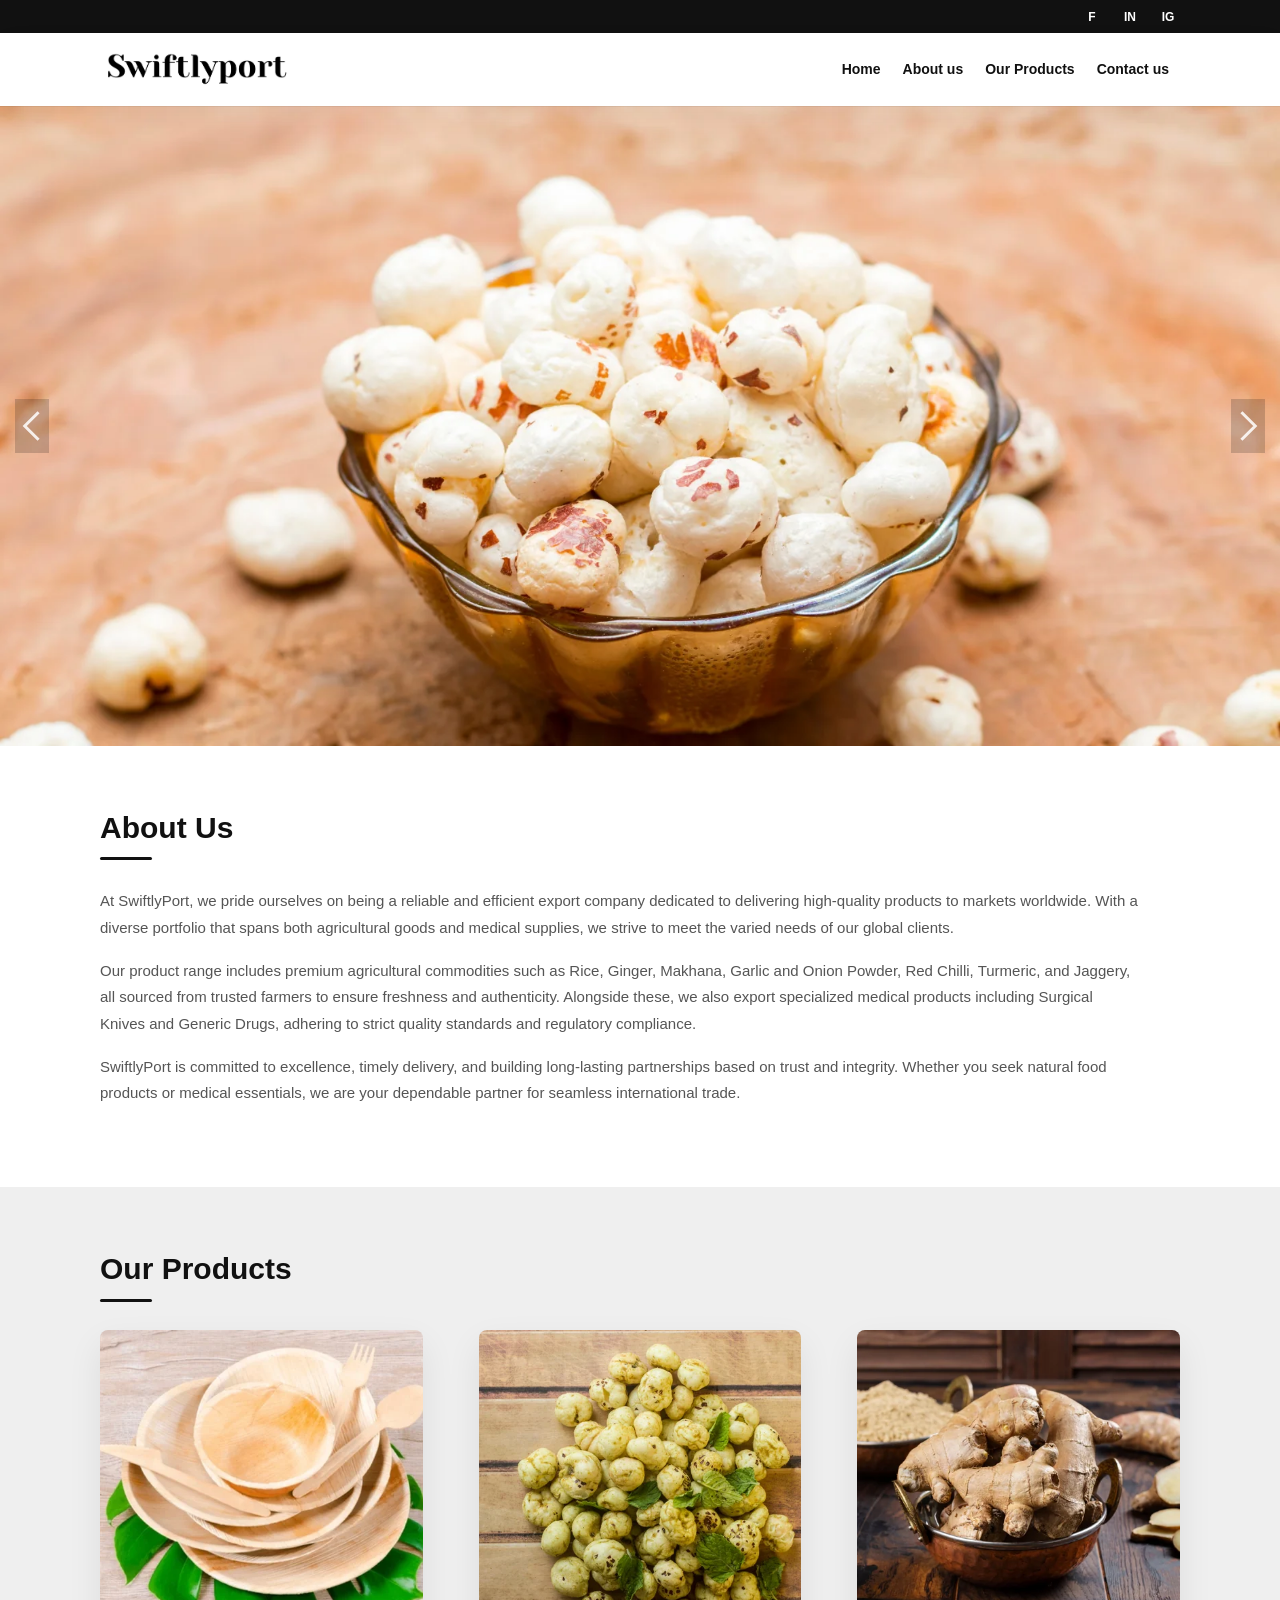
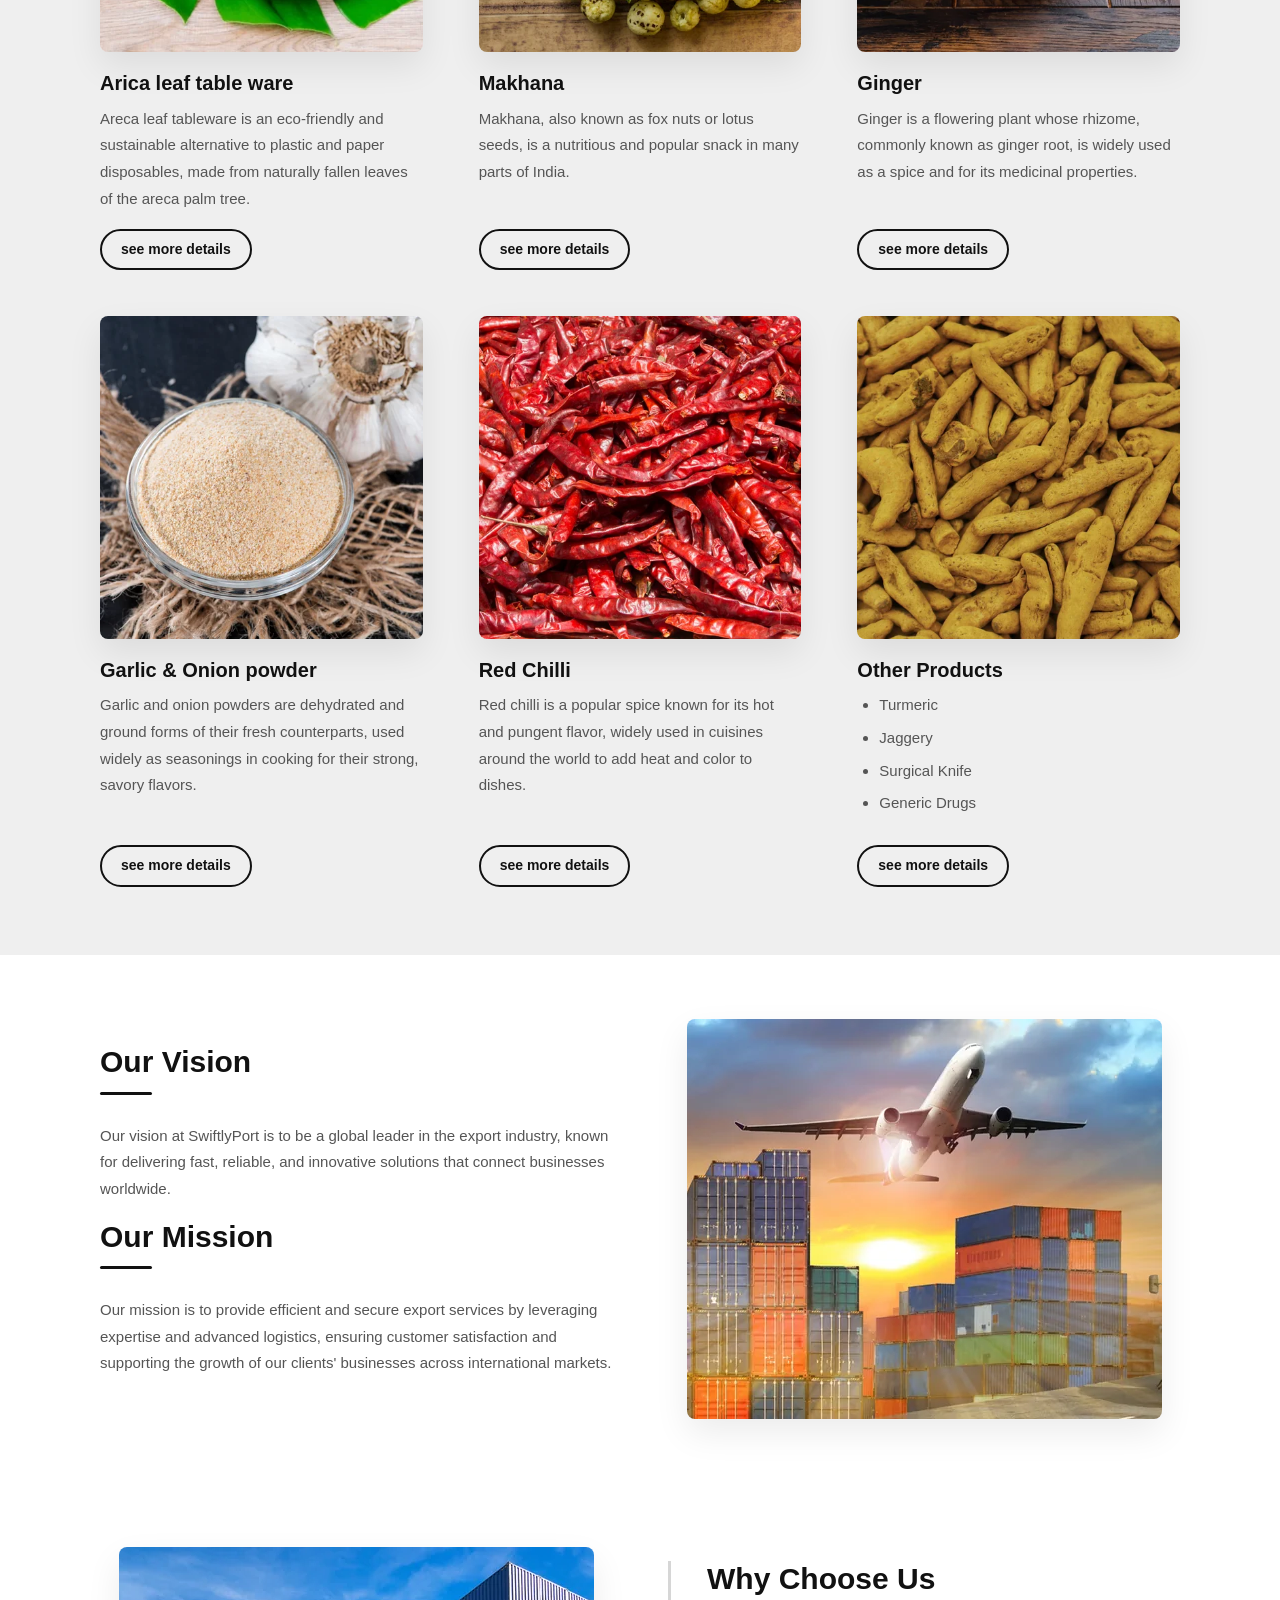
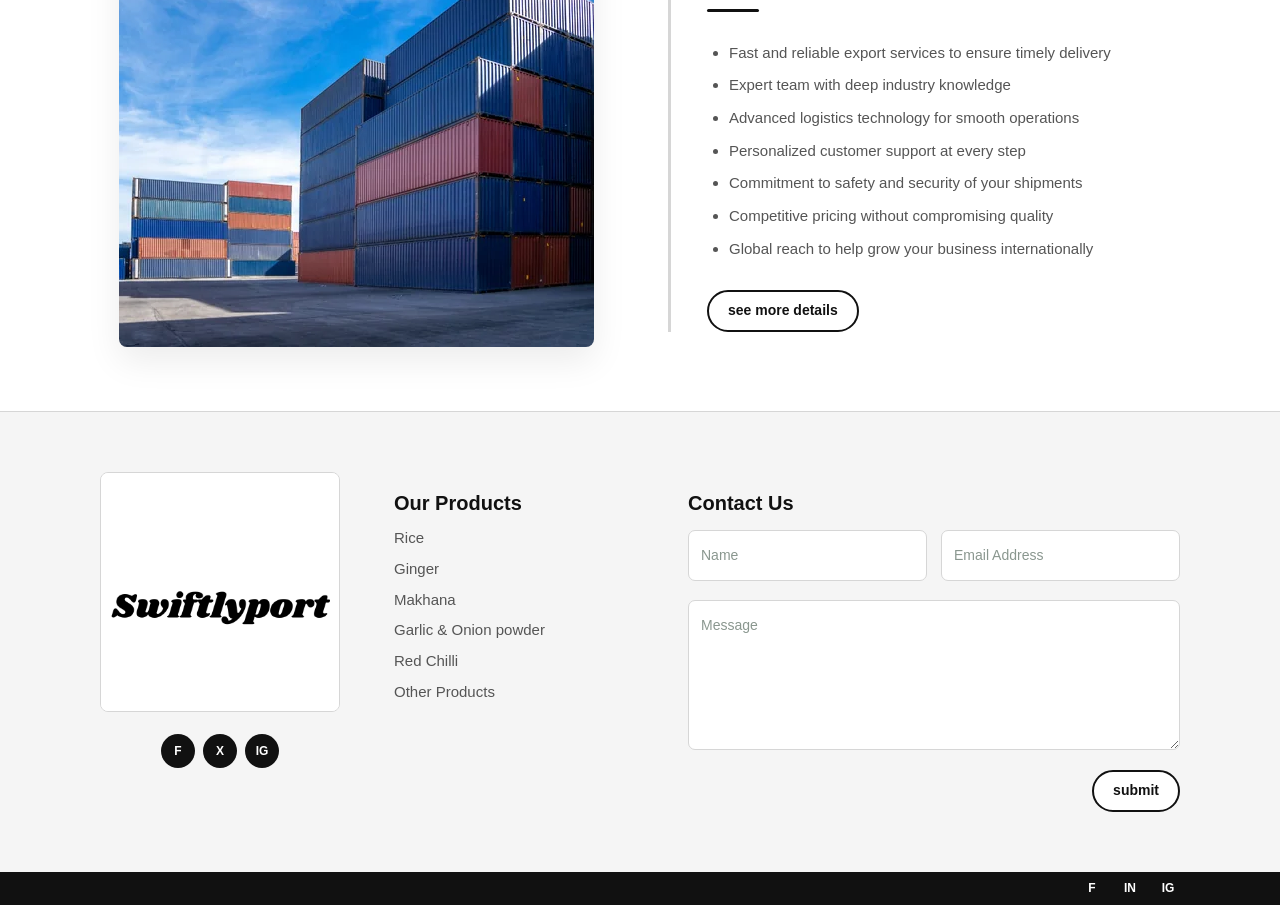
<file: index.html>
<!doctype html>
<html lang="en">
<head>
  <meta charset="utf-8">
  <meta name="viewport" content="width=device-width, initial-scale=1">
  <meta http-equiv="Content-Security-Policy" content="default-src 'self'; base-uri 'self'; form-action 'self'; object-src 'none'; img-src 'self'; script-src 'self'; style-src 'self'">
  <meta name="robots" content="max-image-preview:large">
  <meta name="description" content="Swiftlyport exports agricultural goods and medical supplies to international markets.">
  <title>Swiftlyport</title>
  <link rel="icon" href="assets/cropped-Swiftlyport-1-32x32.png">
  <link rel="stylesheet" href="style.css">
</head>
<body>
  <div class="topbar">
    <div class="wrap social-row">
      <a href="#" aria-label="Facebook">f</a>
      <a href="#" aria-label="LinkedIn">in</a>
      <a href="#" aria-label="Instagram">ig</a>
    </div>
  </div>

  <header class="site-header">
    <div class="wrap nav-wrap">
      <a class="brand" href="./" aria-label="Swiftlyport home">
        <img src="assets/Turmeric-3.png" alt="Swiftlyport" width="475" height="106">
      </a>
      <button class="menu-button" type="button" aria-expanded="false" aria-controls="site-menu">
        <span></span><span></span><span></span>
      </button>
      <nav id="site-menu" class="site-menu">
        <a href="./" aria-current="page">Home</a>
        <a href="about-us/">About us</a>
        <div class="menu-group">
          <button type="button">Our Products</button>
          <div class="submenu">
            <a href="makhana/">Makhana</a>
            <a href="rice/">Arica leaf table ware</a>
            <a href="ginger/">Ginger</a>
            <a href="garlic-onion-powder/">Garlic &amp; Onion powder</a>
            <a href="red-chilli/">Red Chilli</a>
            <a href="other-products/">Other Products</a>
          </div>
        </div>
        <a href="contact-us/">Contact us</a>
      </nav>
    </div>
  </header>

  <main>
    <section class="hero" aria-label="Featured products">
      <div class="slider" data-slider>
        <div class="slides">
          <img class="slide active" src="assets/Fashion-Sale-Boho-Website-Banner-Homepage-Slider-6.webp" alt="" width="1600" height="800" srcset="assets/Fashion-Sale-Boho-Website-Banner-Homepage-Slider-6-640.webp 640w, assets/Fashion-Sale-Boho-Website-Banner-Homepage-Slider-6-960.webp 960w, assets/Fashion-Sale-Boho-Website-Banner-Homepage-Slider-6.webp 1600w" sizes="100vw" fetchpriority="high">
          <img class="slide" data-src="assets/Fashion-Sale-Boho-Website-Banner-Homepage-Slider-5.webp" alt="" width="1600" height="800" data-srcset="assets/Fashion-Sale-Boho-Website-Banner-Homepage-Slider-5-640.webp 640w, assets/Fashion-Sale-Boho-Website-Banner-Homepage-Slider-5-960.webp 960w, assets/Fashion-Sale-Boho-Website-Banner-Homepage-Slider-5.webp 1600w" sizes="100vw" decoding="async">
          <img class="slide" data-src="assets/2-1.webp" alt="" width="1600" height="800" data-srcset="assets/2-1-640.webp 640w, assets/2-1-960.webp 960w, assets/2-1.webp 1600w" sizes="100vw" decoding="async">
          <img class="slide" data-src="assets/3-1.webp" alt="" width="1600" height="800" data-srcset="assets/3-1-640.webp 640w, assets/3-1-960.webp 960w, assets/3-1.webp 1600w" sizes="100vw" decoding="async">
          <img class="slide" data-src="assets/5-1.webp" alt="" width="1600" height="800" data-srcset="assets/5-1-640.webp 640w, assets/5-1-960.webp 960w, assets/5-1.webp 1600w" sizes="100vw" decoding="async">
          <img class="slide" data-src="assets/6-1.webp" alt="" width="1600" height="800" data-srcset="assets/6-1-640.webp 640w, assets/6-1-960.webp 960w, assets/6-1.webp 1600w" sizes="100vw" decoding="async">
          <img class="slide" data-src="assets/7-1.webp" alt="" width="1600" height="800" data-srcset="assets/7-1-640.webp 640w, assets/7-1-960.webp 960w, assets/7-1.webp 1600w" sizes="100vw" decoding="async">
          <img class="slide" data-src="assets/8-1.webp" alt="" width="1600" height="800" data-srcset="assets/8-1-640.webp 640w, assets/8-1-960.webp 960w, assets/8-1.webp 1600w" sizes="100vw" decoding="async">
          <img class="slide" data-src="assets/9-1.webp" alt="" width="1600" height="800" data-srcset="assets/9-1-640.webp 640w, assets/9-1-960.webp 960w, assets/9-1.webp 1600w" sizes="100vw" decoding="async">
        </div>
        <button class="slider-arrow prev" type="button" aria-label="Previous slide"></button>
        <button class="slider-arrow next" type="button" aria-label="Next slide"></button>
      </div>
    </section>

    <section id="about" class="section">
      <div class="wrap">
        <h2>About Us</h2>
        <div class="copy">
          <p>At SwiftlyPort, we pride ourselves on being a reliable and efficient export company dedicated to delivering high-quality products to markets worldwide. With a diverse portfolio that spans both agricultural goods and medical supplies, we strive to meet the varied needs of our global clients.</p>
          <p>Our product range includes premium agricultural commodities such as Rice, Ginger, Makhana, Garlic and Onion Powder, Red Chilli, Turmeric, and Jaggery, all sourced from trusted farmers to ensure freshness and authenticity. Alongside these, we also export specialized medical products including Surgical Knives and Generic Drugs, adhering to strict quality standards and regulatory compliance.</p>
          <p>SwiftlyPort is committed to excellence, timely delivery, and building long-lasting partnerships based on trust and integrity. Whether you seek natural food products or medical essentials, we are your dependable partner for seamless international trade.</p>
        </div>
      </div>
    </section>

    <section id="products" class="section products-band">
      <div class="wrap">
        <h2>Our Products</h2>
        <div class="product-grid">
          <article class="product">
            <img src="assets/3.webp" alt="" width="475" height="475" loading="lazy" decoding="async">
            <h3>Arica leaf table ware</h3>
            <p>Areca leaf tableware is an eco-friendly and sustainable alternative to plastic and paper disposables, made from naturally fallen leaves of the areca palm tree.</p>
            <a class="button" href="rice/">see more details</a>
          </article>
          <article class="product">
            <img src="assets/9.webp" alt="" width="475" height="475" loading="lazy" decoding="async">
            <h3>Makhana</h3>
            <p>Makhana, also known as fox nuts or lotus seeds, is a nutritious and popular snack in many parts of India.</p>
            <a class="button" href="makhana/">see more details</a>
          </article>
          <article class="product">
            <img src="assets/6.webp" alt="" width="475" height="475" loading="lazy" decoding="async">
            <h3>Ginger</h3>
            <p>Ginger is a flowering plant whose rhizome, commonly known as ginger root, is widely used as a spice and for its medicinal properties.</p>
            <a class="button" href="ginger/">see more details</a>
          </article>
          <article class="product">
            <img src="assets/12.webp" alt="" width="475" height="475" loading="lazy" decoding="async">
            <h3>Garlic &amp; Onion powder</h3>
            <p>Garlic and onion powders are dehydrated and ground forms of their fresh counterparts, used widely as seasonings in cooking for their strong, savory flavors.</p>
            <a class="button" href="garlic-onion-powder/">see more details</a>
          </article>
          <article class="product">
            <img src="assets/14.webp" alt="" width="475" height="475" loading="lazy" decoding="async">
            <h3>Red Chilli</h3>
            <p>Red chilli is a popular spice known for its hot and pungent flavor, widely used in cuisines around the world to add heat and color to dishes.</p>
            <a class="button" href="red-chilli/">see more details</a>
          </article>
          <article class="product">
            <img src="assets/18.webp" alt="" width="475" height="475" loading="lazy" decoding="async">
            <h3>Other Products</h3>
            <ul>
              <li>Turmeric</li>
              <li>Jaggery</li>
              <li>Surgical Knife</li>
              <li>Generic Drugs</li>
            </ul>
            <a class="button" href="other-products/">see more details</a>
          </article>
        </div>
      </div>
    </section>

    <section class="section split">
      <div class="wrap two-col">
        <div>
          <h2>Our Vision</h2>
          <p>Our vision at SwiftlyPort is to be a global leader in the export industry, known for delivering fast, reliable, and innovative solutions that connect businesses worldwide.</p>
          <h2>Our Mission</h2>
          <p>Our mission is to provide efficient and secure export services by leveraging expertise and advanced logistics, ensuring customer satisfaction and supporting the growth of our clients' businesses across international markets.</p>
        </div>
        <img src="assets/Red-Chilli-13.webp" alt="" width="475" height="400" loading="lazy" decoding="async">
      </div>
    </section>

    <section class="section split">
      <div class="wrap two-col reverse">
        <img src="assets/Red-Chilli-14.webp" alt="" width="475" height="400" loading="lazy" decoding="async">
        <div class="why">
          <h2>Why Choose Us</h2>
          <ul>
            <li>Fast and reliable export services to ensure timely delivery</li>
            <li>Expert team with deep industry knowledge</li>
            <li>Advanced logistics technology for smooth operations</li>
            <li>Personalized customer support at every step</li>
            <li>Commitment to safety and security of your shipments</li>
            <li>Competitive pricing without compromising quality</li>
            <li>Global reach to help grow your business internationally</li>
          </ul>
          <a class="button" href="#about">see more details</a>
        </div>
      </div>
    </section>

    <section id="contact" class="footer-panel">
      <div class="wrap footer-grid">
        <div>
          <img class="footer-logo" src="assets/Swiftlyport-1.png" alt="Swiftlyport" width="698" height="700" loading="lazy" decoding="async">
          <div class="follow">
            <a href="#" aria-label="Follow on Facebook">f</a>
            <a href="#" aria-label="Follow on Twitter">x</a>
            <a href="#" aria-label="Follow on Instagram">ig</a>
          </div>
        </div>
        <div>
          <h3>Our Products</h3>
          <p class="footer-links">
            <a href="rice/">Rice</a>
            <a href="ginger/">Ginger</a>
            <a href="makhana/">Makhana</a>
            <a href="garlic-onion-powder/">Garlic &amp; Onion powder</a>
            <a href="red-chilli/">Red Chilli</a>
            <a href="other-products/">Other Products</a>
          </p>
        </div>
        <div>
          <h3>Contact Us</h3>
          <form class="contact-form" action="#">
            <label>Name<input type="text" placeholder="Name"></label>
            <label>Email Address<input type="email" placeholder="Email Address"></label>
            <label>Message<textarea placeholder="Message"></textarea></label>
            <button class="button" type="submit">Submit</button>
          </form>
        </div>
      </div>
    </section>
  </main>

  <footer class="bottom">
    <div class="wrap social-row">
      <a href="#" aria-label="Facebook">f</a>
      <a href="#" aria-label="LinkedIn">in</a>
      <a href="#" aria-label="Instagram">ig</a>
    </div>
  </footer>
  <script defer src="script.js"></script>
</body>
</html>
</file>
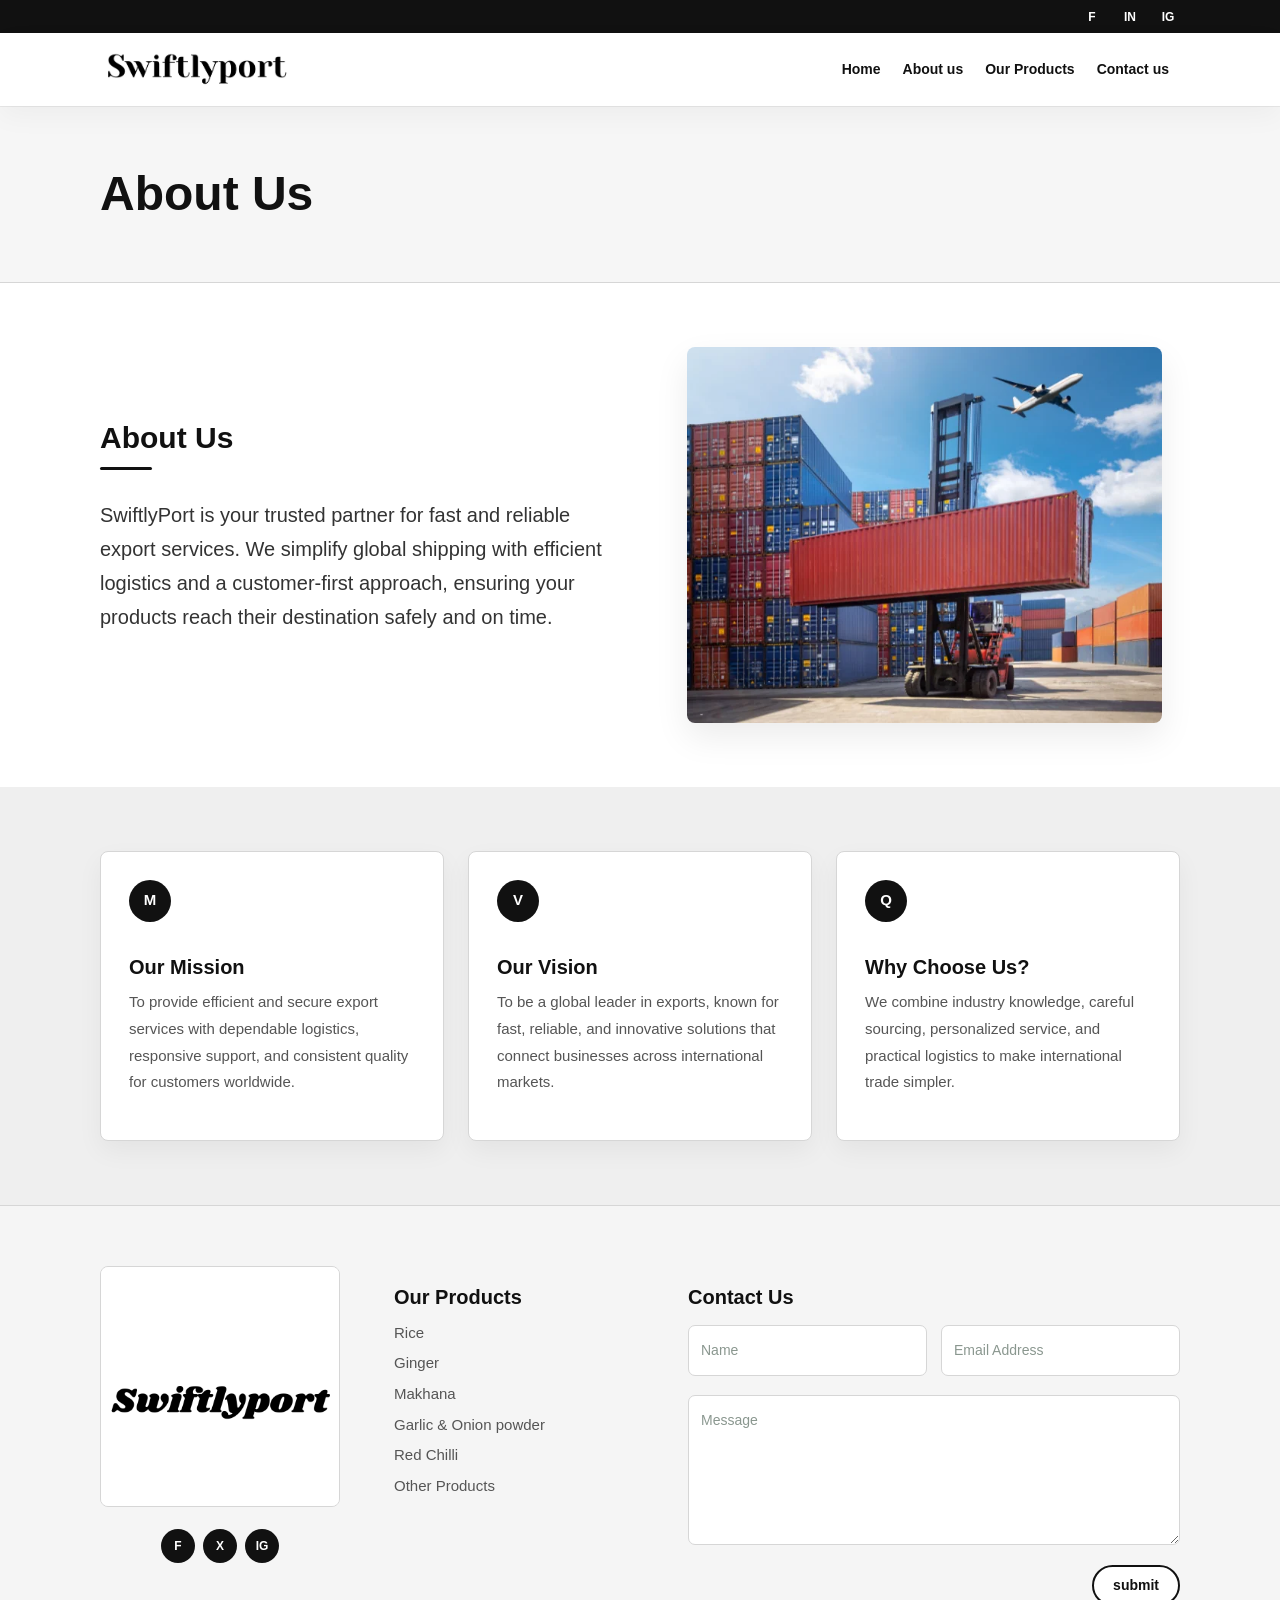
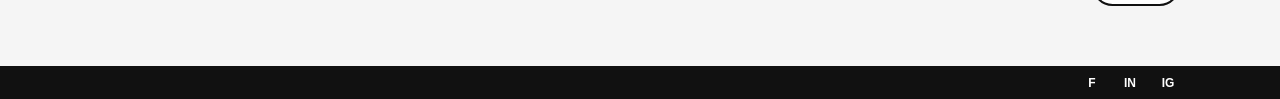
<file: about-us/index.html>
<!doctype html>
<html lang="en">
<head>
  <meta charset="utf-8">
  <meta name="viewport" content="width=device-width, initial-scale=1">
  <meta http-equiv="Content-Security-Policy" content="default-src 'self'; base-uri 'self'; form-action 'self'; object-src 'none'; img-src 'self'; script-src 'self'; style-src 'self'">
  <meta name="description" content="About Swiftlyport export services.">
  <title>About Us | Swiftlyport</title>
  <link rel="icon" href="../assets/cropped-Swiftlyport-1-32x32.png">
  <link rel="stylesheet" href="../style.css">
</head>
<body>
  <div class="topbar"><div class="wrap social-row"><a href="#">f</a><a href="#">in</a><a href="#">ig</a></div></div>
  <header class="site-header"><div class="wrap nav-wrap"><a class="brand" href="../"><img src="../assets/Turmeric-3.png" alt="Swiftlyport" width="475" height="106"></a><button class="menu-button" type="button" aria-expanded="false" aria-controls="site-menu"><span></span><span></span><span></span></button><nav id="site-menu" class="site-menu"><a href="../">Home</a><a href="../about-us/" aria-current="page">About us</a><div class="menu-group"><button type="button">Our Products</button><div class="submenu"><a href="../makhana/">Makhana</a><a href="../rice/">Arica leaf table ware</a><a href="../ginger/">Ginger</a><a href="../garlic-onion-powder/">Garlic &amp; Onion powder</a><a href="../red-chilli/">Red Chilli</a><a href="../other-products/">Other Products</a></div></div><a href="../contact-us/">Contact us</a></nav></div></header>
  <main>
    <section class="page-title"><div class="wrap"><h1>About Us</h1></div></section>
    <section class="section"><div class="wrap two-col"><div><h2>About Us</h2><p class="lead">SwiftlyPort is your trusted partner for fast and reliable export services. We simplify global shipping with efficient logistics and a customer-first approach, ensuring your products reach their destination safely and on time.</p></div><img src="../assets/Untitled-design.webp" alt="" width="624" height="494" loading="lazy" decoding="async"></div></section>
    <section class="section products-band"><div class="wrap icon-list"><article class="icon-card"><span class="icon">M</span><h3>Our Mission</h3><p>To provide efficient and secure export services with dependable logistics, responsive support, and consistent quality for customers worldwide.</p></article><article class="icon-card"><span class="icon">V</span><h3>Our Vision</h3><p>To be a global leader in exports, known for fast, reliable, and innovative solutions that connect businesses across international markets.</p></article><article class="icon-card"><span class="icon">Q</span><h3>Why Choose Us?</h3><p>We combine industry knowledge, careful sourcing, personalized service, and practical logistics to make international trade simpler.</p></article></div></section>
    <section id="contact" class="footer-panel"><div class="wrap footer-grid"><div><img class="footer-logo" src="../assets/Swiftlyport-1.png" alt="Swiftlyport" width="698" height="700" loading="lazy" decoding="async"><div class="follow"><a href="#">f</a><a href="#">x</a><a href="#">ig</a></div></div><div><h3>Our Products</h3><p class="footer-links"><a href="../rice/">Rice</a><a href="../ginger/">Ginger</a><a href="../makhana/">Makhana</a><a href="../garlic-onion-powder/">Garlic &amp; Onion powder</a><a href="../red-chilli/">Red Chilli</a><a href="../other-products/">Other Products</a></p></div><div><h3>Contact Us</h3><form class="contact-form" action="#"><label>Name<input type="text" placeholder="Name"></label><label>Email Address<input type="email" placeholder="Email Address"></label><label>Message<textarea placeholder="Message"></textarea></label><button class="button" type="submit">Submit</button></form></div></div></section>
  </main>
  <footer class="bottom"><div class="wrap social-row"><a href="#">f</a><a href="#">in</a><a href="#">ig</a></div></footer>
  <script defer src="../script.js"></script>
</body>
</html>
</file>
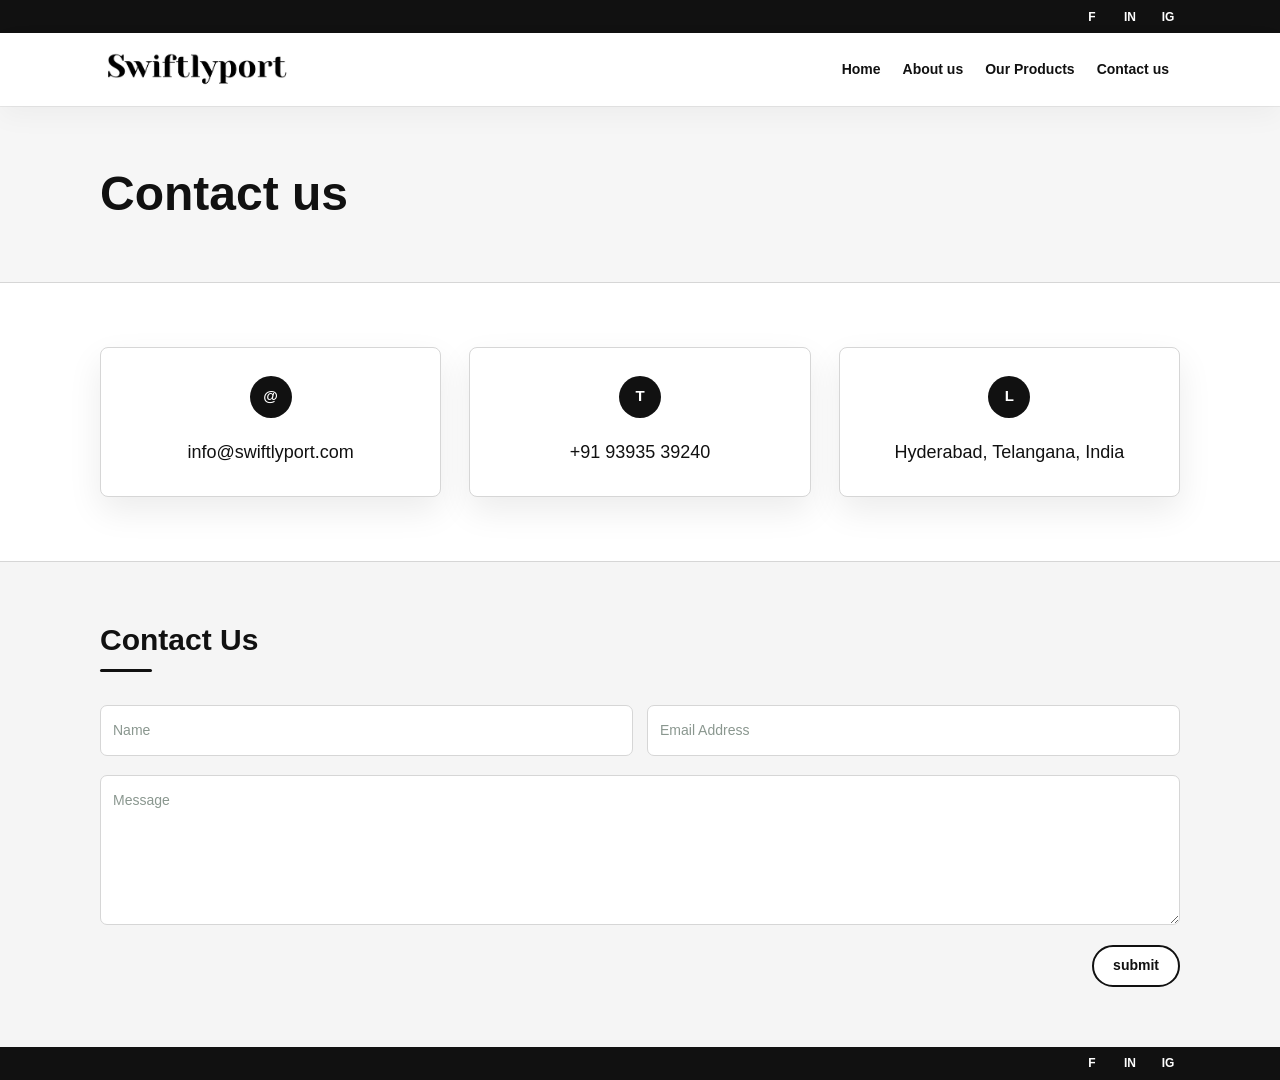
<file: contact-us/index.html>
<!doctype html>
<html lang="en">
<head>
  <meta charset="utf-8">
  <meta name="viewport" content="width=device-width, initial-scale=1">
  <meta http-equiv="Content-Security-Policy" content="default-src 'self'; base-uri 'self'; form-action 'self'; object-src 'none'; img-src 'self'; script-src 'self'; style-src 'self'">
  <meta name="description" content="Contact Swiftlyport.">
  <title>Contact us | Swiftlyport</title>
  <link rel="icon" href="../assets/cropped-Swiftlyport-1-32x32.png">
  <link rel="stylesheet" href="../style.css">
</head>
<body>
  <div class="topbar"><div class="wrap social-row"><a href="#">f</a><a href="#">in</a><a href="#">ig</a></div></div>
  <header class="site-header"><div class="wrap nav-wrap"><a class="brand" href="../"><img src="../assets/Turmeric-3.png" alt="Swiftlyport" width="475" height="106"></a><button class="menu-button" type="button" aria-expanded="false" aria-controls="site-menu"><span></span><span></span><span></span></button><nav id="site-menu" class="site-menu"><a href="../">Home</a><a href="../about-us/">About us</a><div class="menu-group"><button type="button">Our Products</button><div class="submenu"><a href="../makhana/">Makhana</a><a href="../rice/">Arica leaf table ware</a><a href="../ginger/">Ginger</a><a href="../garlic-onion-powder/">Garlic &amp; Onion powder</a><a href="../red-chilli/">Red Chilli</a><a href="../other-products/">Other Products</a></div></div><a href="../contact-us/" aria-current="page">Contact us</a></nav></div></header>
  <main>
    <section class="page-title"><div class="wrap"><h1>Contact us</h1></div></section>
    <section class="section"><div class="wrap contact-cards"><div class="contact-card"><span class="icon">@</span><strong>info@swiftlyport.com</strong></div><div class="contact-card"><span class="icon">T</span><strong>+91 93935 39240</strong></div><div class="contact-card"><span class="icon">L</span><strong>Hyderabad, Telangana, India</strong></div></div></section>
    <section class="footer-panel"><div class="wrap"><h2>Contact Us</h2><form class="contact-form" action="#"><label>Name<input type="text" placeholder="Name"></label><label>Email Address<input type="email" placeholder="Email Address"></label><label>Message<textarea placeholder="Message"></textarea></label><button class="button" type="submit">Submit</button></form></div></section>
  </main>
  <footer class="bottom"><div class="wrap social-row"><a href="#">f</a><a href="#">in</a><a href="#">ig</a></div></footer>
  <script defer src="../script.js"></script>
</body>
</html>
</file>
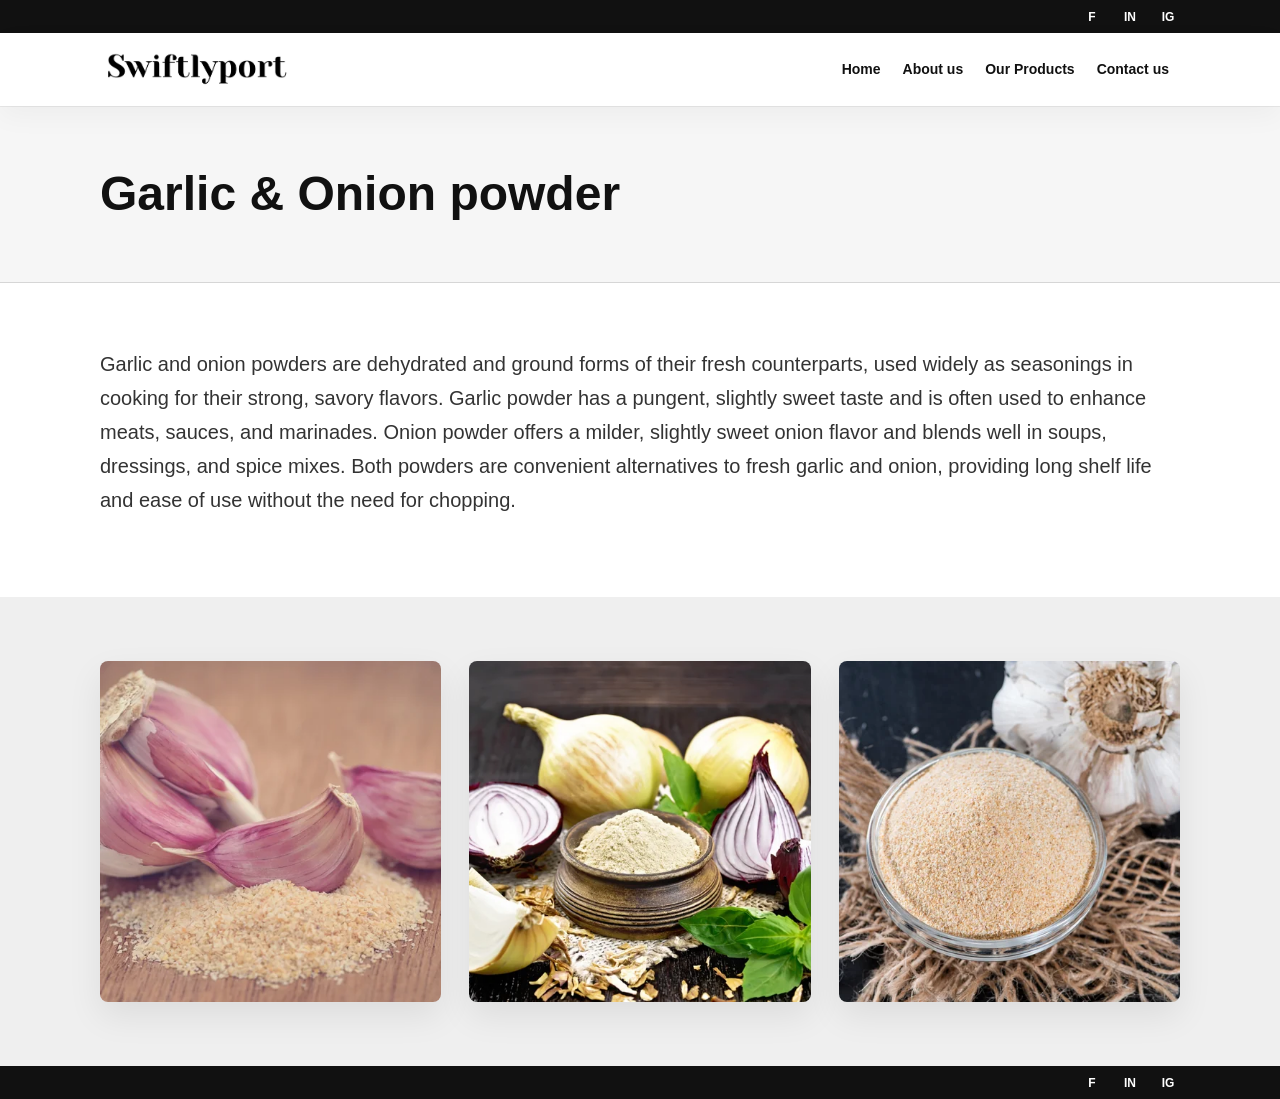
<file: garlic-onion-powder/index.html>
<!doctype html>
<html lang="en">
<head><meta charset="utf-8"><meta name="viewport" content="width=device-width, initial-scale=1"><meta http-equiv="Content-Security-Policy" content="default-src 'self'; base-uri 'self'; form-action 'self'; object-src 'none'; img-src 'self'; script-src 'self'; style-src 'self'"><title>Garlic &amp; Onion powder | Swiftlyport</title><link rel="icon" href="../assets/cropped-Swiftlyport-1-32x32.png"><link rel="stylesheet" href="../style.css"></head>
<body>
  <div class="topbar"><div class="wrap social-row"><a href="#">f</a><a href="#">in</a><a href="#">ig</a></div></div>
  <header class="site-header"><div class="wrap nav-wrap"><a class="brand" href="../"><img src="../assets/Turmeric-3.png" alt="Swiftlyport" width="475" height="106"></a><button class="menu-button" type="button" aria-expanded="false" aria-controls="site-menu"><span></span><span></span><span></span></button><nav id="site-menu" class="site-menu"><a href="../">Home</a><a href="../about-us/">About us</a><div class="menu-group"><button type="button">Our Products</button><div class="submenu"><a href="../makhana/">Makhana</a><a href="../rice/">Arica leaf table ware</a><a href="../ginger/">Ginger</a><a href="../garlic-onion-powder/" aria-current="page">Garlic &amp; Onion powder</a><a href="../red-chilli/">Red Chilli</a><a href="../other-products/">Other Products</a></div></div><a href="../contact-us/">Contact us</a></nav></div></header>
  <main><section class="page-title"><div class="wrap"><h1>Garlic &amp; Onion powder</h1></div></section><section class="section"><div class="wrap"><p class="lead">Garlic and onion powders are dehydrated and ground forms of their fresh counterparts, used widely as seasonings in cooking for their strong, savory flavors. Garlic powder has a pungent, slightly sweet taste and is often used to enhance meats, sauces, and marinades. Onion powder offers a milder, slightly sweet onion flavor and blends well in soups, dressings, and spice mixes. Both powders are convenient alternatives to fresh garlic and onion, providing long shelf life and ease of use without the need for chopping.</p></div></section><section class="section products-band"><div class="wrap gallery"><img src="../assets/garlic-onion-1.webp" alt="" width="475" height="475" loading="lazy" decoding="async"><img src="../assets/garlic-onion-2.webp" alt="" width="475" height="475" loading="lazy" decoding="async"><img src="../assets/12.webp" alt="" width="475" height="475" loading="lazy" decoding="async"></div></section></main>
  <footer class="bottom"><div class="wrap social-row"><a href="#">f</a><a href="#">in</a><a href="#">ig</a></div></footer><script defer src="../script.js"></script>
</body></html>
</file>
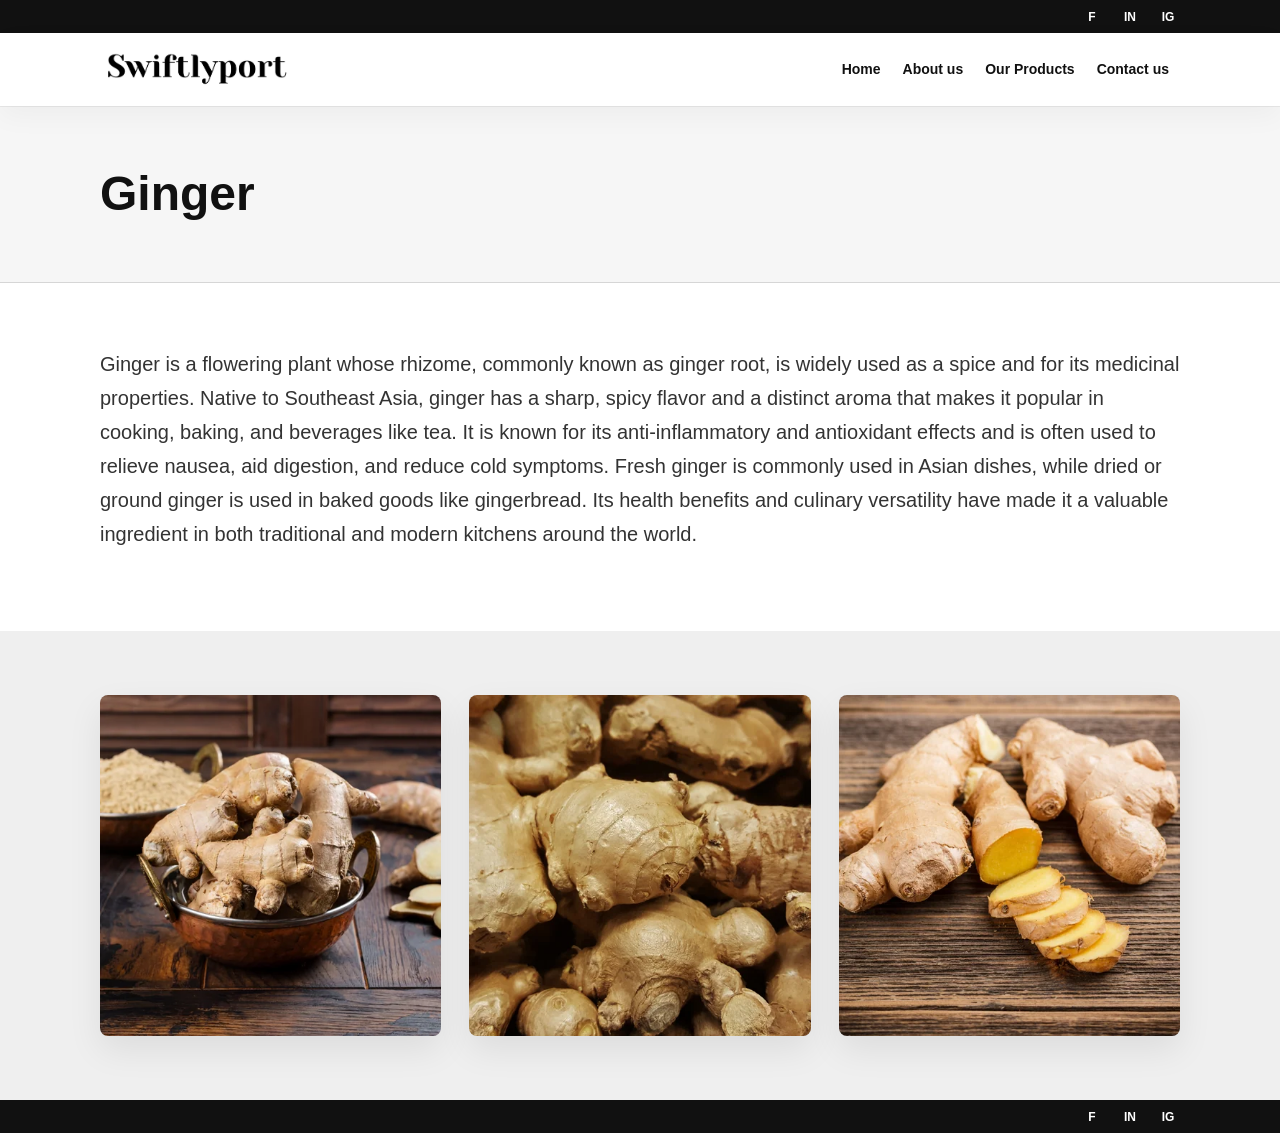
<file: ginger/index.html>
<!doctype html>
<html lang="en">
<head><meta charset="utf-8"><meta name="viewport" content="width=device-width, initial-scale=1"><meta http-equiv="Content-Security-Policy" content="default-src 'self'; base-uri 'self'; form-action 'self'; object-src 'none'; img-src 'self'; script-src 'self'; style-src 'self'"><title>Ginger | Swiftlyport</title><link rel="icon" href="../assets/cropped-Swiftlyport-1-32x32.png"><link rel="stylesheet" href="../style.css"></head>
<body>
  <div class="topbar"><div class="wrap social-row"><a href="#">f</a><a href="#">in</a><a href="#">ig</a></div></div>
  <header class="site-header"><div class="wrap nav-wrap"><a class="brand" href="../"><img src="../assets/Turmeric-3.png" alt="Swiftlyport" width="475" height="106"></a><button class="menu-button" type="button" aria-expanded="false" aria-controls="site-menu"><span></span><span></span><span></span></button><nav id="site-menu" class="site-menu"><a href="../">Home</a><a href="../about-us/">About us</a><div class="menu-group"><button type="button">Our Products</button><div class="submenu"><a href="../makhana/">Makhana</a><a href="../rice/">Arica leaf table ware</a><a href="../ginger/" aria-current="page">Ginger</a><a href="../garlic-onion-powder/">Garlic &amp; Onion powder</a><a href="../red-chilli/">Red Chilli</a><a href="../other-products/">Other Products</a></div></div><a href="../contact-us/">Contact us</a></nav></div></header>
  <main><section class="page-title"><div class="wrap"><h1>Ginger</h1></div></section><section class="section"><div class="wrap"><p class="lead">Ginger is a flowering plant whose rhizome, commonly known as ginger root, is widely used as a spice and for its medicinal properties. Native to Southeast Asia, ginger has a sharp, spicy flavor and a distinct aroma that makes it popular in cooking, baking, and beverages like tea. It is known for its anti-inflammatory and antioxidant effects and is often used to relieve nausea, aid digestion, and reduce cold symptoms. Fresh ginger is commonly used in Asian dishes, while dried or ground ginger is used in baked goods like gingerbread. Its health benefits and culinary versatility have made it a valuable ingredient in both traditional and modern kitchens around the world.</p></div></section><section class="section products-band"><div class="wrap gallery"><img src="../assets/6.webp" alt="" width="475" height="475" loading="lazy" decoding="async"><img src="../assets/ginger-2.webp" alt="" width="475" height="475" loading="lazy" decoding="async"><img src="../assets/ginger-3.webp" alt="" width="475" height="475" loading="lazy" decoding="async"></div></section></main>
  <footer class="bottom"><div class="wrap social-row"><a href="#">f</a><a href="#">in</a><a href="#">ig</a></div></footer><script defer src="../script.js"></script>
</body></html>
</file>
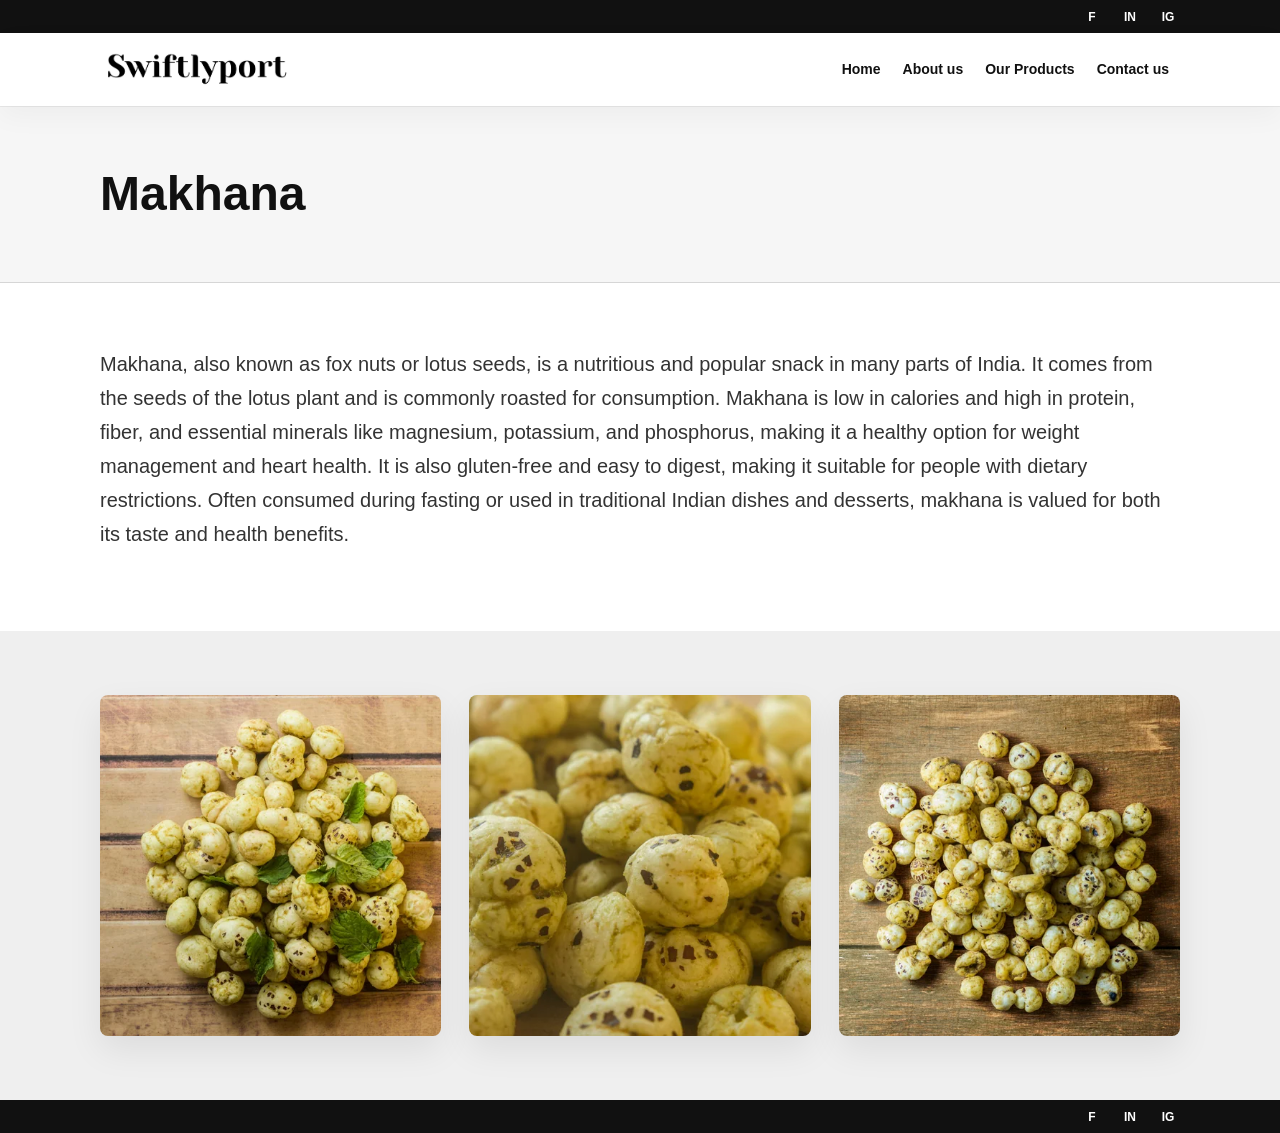
<file: makhana/index.html>
<!doctype html>
<html lang="en">
<head><meta charset="utf-8"><meta name="viewport" content="width=device-width, initial-scale=1"><meta http-equiv="Content-Security-Policy" content="default-src 'self'; base-uri 'self'; form-action 'self'; object-src 'none'; img-src 'self'; script-src 'self'; style-src 'self'"><title>Makhana | Swiftlyport</title><link rel="icon" href="../assets/cropped-Swiftlyport-1-32x32.png"><link rel="stylesheet" href="../style.css"></head>
<body>
  <div class="topbar"><div class="wrap social-row"><a href="#">f</a><a href="#">in</a><a href="#">ig</a></div></div>
  <header class="site-header"><div class="wrap nav-wrap"><a class="brand" href="../"><img src="../assets/Turmeric-3.png" alt="Swiftlyport" width="475" height="106"></a><button class="menu-button" type="button" aria-expanded="false" aria-controls="site-menu"><span></span><span></span><span></span></button><nav id="site-menu" class="site-menu"><a href="../">Home</a><a href="../about-us/">About us</a><div class="menu-group"><button type="button">Our Products</button><div class="submenu"><a href="../makhana/" aria-current="page">Makhana</a><a href="../rice/">Arica leaf table ware</a><a href="../ginger/">Ginger</a><a href="../garlic-onion-powder/">Garlic &amp; Onion powder</a><a href="../red-chilli/">Red Chilli</a><a href="../other-products/">Other Products</a></div></div><a href="../contact-us/">Contact us</a></nav></div></header>
  <main><section class="page-title"><div class="wrap"><h1>Makhana</h1></div></section><section class="section"><div class="wrap"><p class="lead">Makhana, also known as fox nuts or lotus seeds, is a nutritious and popular snack in many parts of India. It comes from the seeds of the lotus plant and is commonly roasted for consumption. Makhana is low in calories and high in protein, fiber, and essential minerals like magnesium, potassium, and phosphorus, making it a healthy option for weight management and heart health. It is also gluten-free and easy to digest, making it suitable for people with dietary restrictions. Often consumed during fasting or used in traditional Indian dishes and desserts, makhana is valued for both its taste and health benefits.</p></div></section><section class="section products-band"><div class="wrap gallery"><img src="../assets/9.webp" alt="" width="475" height="475" loading="lazy" decoding="async"><img src="../assets/makhana-2.webp" alt="" width="475" height="475" loading="lazy" decoding="async"><img src="../assets/makhana-3.webp" alt="" width="475" height="475" loading="lazy" decoding="async"></div></section></main>
  <footer class="bottom"><div class="wrap social-row"><a href="#">f</a><a href="#">in</a><a href="#">ig</a></div></footer><script defer src="../script.js"></script>
</body></html>
</file>
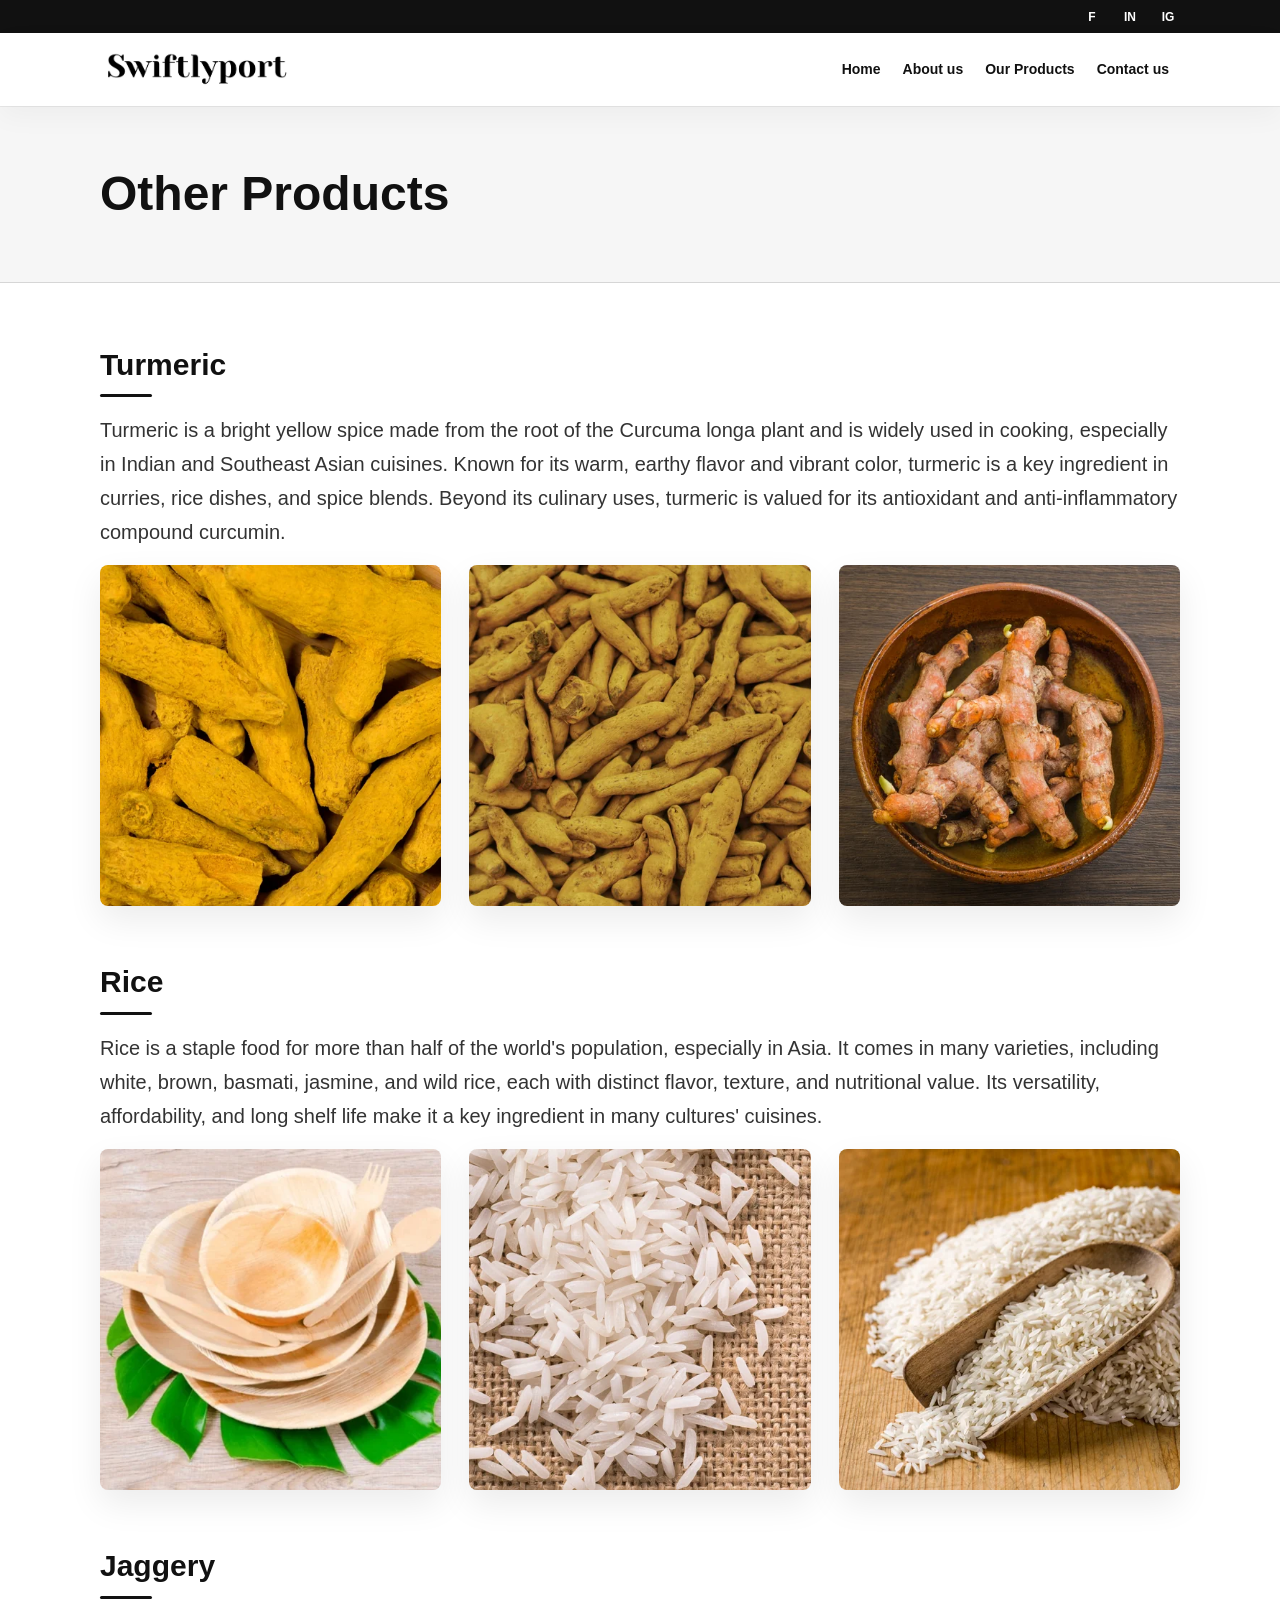
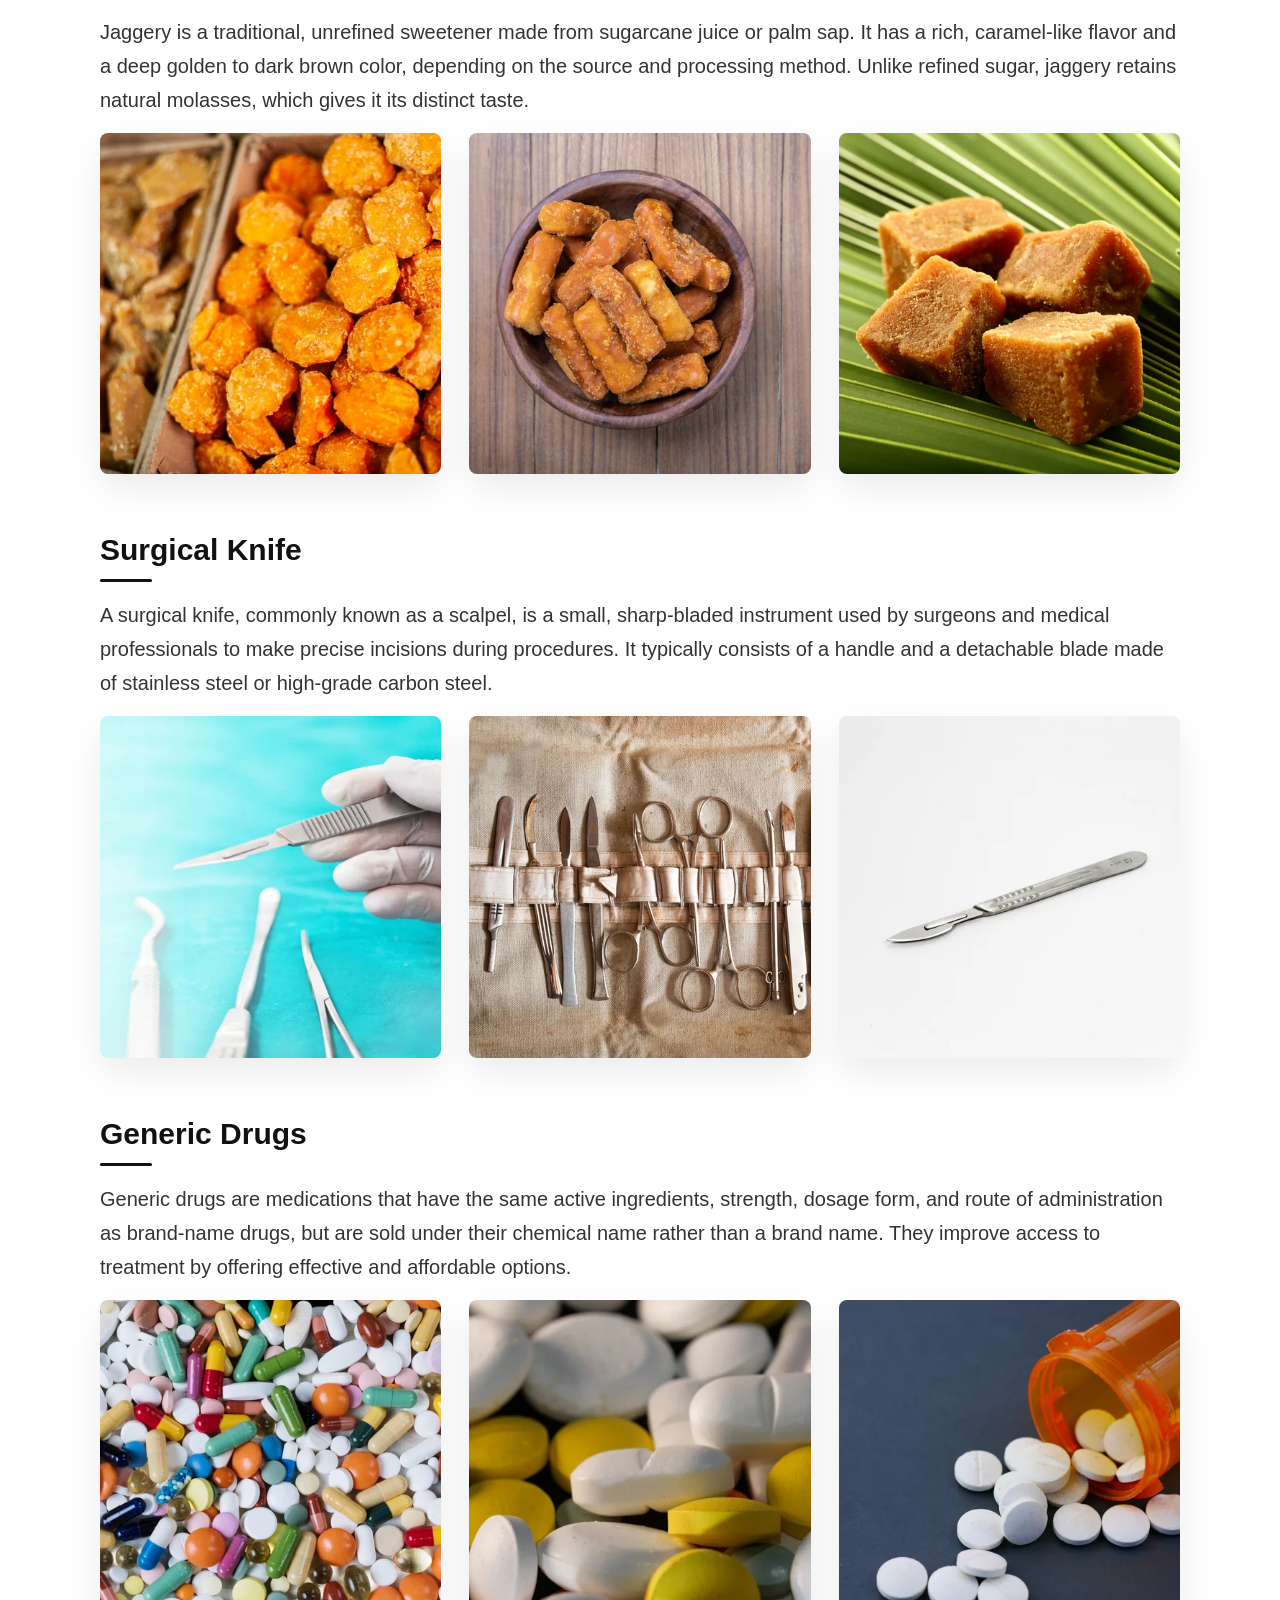
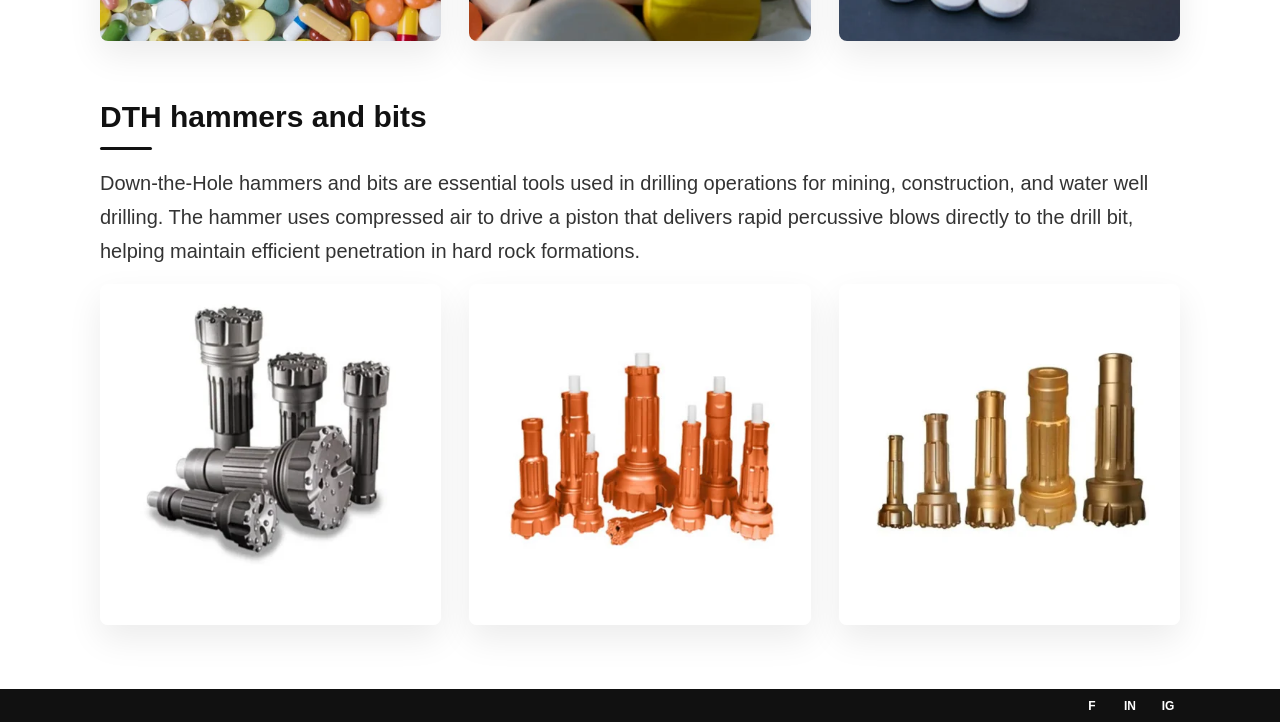
<file: other-products/index.html>
<!doctype html>
<html lang="en">
<head>
  <meta charset="utf-8">
  <meta name="viewport" content="width=device-width, initial-scale=1">
  <meta http-equiv="Content-Security-Policy" content="default-src 'self'; base-uri 'self'; form-action 'self'; object-src 'none'; img-src 'self'; script-src 'self'; style-src 'self'">
  <title>Other Products | Swiftlyport</title>
  <link rel="icon" href="../assets/cropped-Swiftlyport-1-32x32.png">
  <link rel="stylesheet" href="../style.css">
</head>
<body>
  <div class="topbar"><div class="wrap social-row"><a href="#">f</a><a href="#">in</a><a href="#">ig</a></div></div>
  <header class="site-header"><div class="wrap nav-wrap"><a class="brand" href="../"><img src="../assets/Turmeric-3.png" alt="Swiftlyport" width="475" height="106"></a><button class="menu-button" type="button" aria-expanded="false" aria-controls="site-menu"><span></span><span></span><span></span></button><nav id="site-menu" class="site-menu"><a href="../">Home</a><a href="../about-us/">About us</a><div class="menu-group"><button type="button">Our Products</button><div class="submenu"><a href="../makhana/">Makhana</a><a href="../rice/">Arica leaf table ware</a><a href="../ginger/">Ginger</a><a href="../garlic-onion-powder/">Garlic &amp; Onion powder</a><a href="../red-chilli/">Red Chilli</a><a href="../other-products/" aria-current="page">Other Products</a></div></div><a href="../contact-us/">Contact us</a></nav></div></header>
  <main>
    <section class="page-title"><div class="wrap"><h1>Other Products</h1></div></section>
    <section class="section"><div class="wrap">
      <article class="detail-block"><h2>Turmeric</h2><p class="lead">Turmeric is a bright yellow spice made from the root of the Curcuma longa plant and is widely used in cooking, especially in Indian and Southeast Asian cuisines. Known for its warm, earthy flavor and vibrant color, turmeric is a key ingredient in curries, rice dishes, and spice blends. Beyond its culinary uses, turmeric is valued for its antioxidant and anti-inflammatory compound curcumin.</p><div class="gallery"><img src="../assets/turmeric-1.webp" alt="" width="475" height="475" loading="lazy" decoding="async"><img src="../assets/18.webp" alt="" width="475" height="475" loading="lazy" decoding="async"><img src="../assets/turmeric-3-product.webp" alt="" width="475" height="475" loading="lazy" decoding="async"></div></article>
      <article class="detail-block"><h2>Rice</h2><p class="lead">Rice is a staple food for more than half of the world's population, especially in Asia. It comes in many varieties, including white, brown, basmati, jasmine, and wild rice, each with distinct flavor, texture, and nutritional value. Its versatility, affordability, and long shelf life make it a key ingredient in many cultures' cuisines.</p><div class="gallery"><img src="../assets/3.webp" alt="" width="475" height="475" loading="lazy" decoding="async"><img src="../assets/rice-2.webp" alt="" width="475" height="475" loading="lazy" decoding="async"><img src="../assets/rice-1.webp" alt="" width="475" height="475" loading="lazy" decoding="async"></div></article>
      <article class="detail-block"><h2>Jaggery</h2><p class="lead">Jaggery is a traditional, unrefined sweetener made from sugarcane juice or palm sap. It has a rich, caramel-like flavor and a deep golden to dark brown color, depending on the source and processing method. Unlike refined sugar, jaggery retains natural molasses, which gives it its distinct taste.</p><div class="gallery"><img src="../assets/jaggery-1.webp" alt="" width="475" height="475" loading="lazy" decoding="async"><img src="../assets/jaggery-2.webp" alt="" width="475" height="475" loading="lazy" decoding="async"><img src="../assets/jaggery-3.webp" alt="" width="475" height="475" loading="lazy" decoding="async"></div></article>
      <article class="detail-block"><h2>Surgical Knife</h2><p class="lead">A surgical knife, commonly known as a scalpel, is a small, sharp-bladed instrument used by surgeons and medical professionals to make precise incisions during procedures. It typically consists of a handle and a detachable blade made of stainless steel or high-grade carbon steel.</p><div class="gallery"><img src="../assets/surgical-1.webp" alt="" width="475" height="475" loading="lazy" decoding="async"><img src="../assets/surgical-2.webp" alt="" width="475" height="475" loading="lazy" decoding="async"><img src="../assets/surgical-3.webp" alt="" width="475" height="475" loading="lazy" decoding="async"></div></article>
      <article class="detail-block"><h2>Generic Drugs</h2><p class="lead">Generic drugs are medications that have the same active ingredients, strength, dosage form, and route of administration as brand-name drugs, but are sold under their chemical name rather than a brand name. They improve access to treatment by offering effective and affordable options.</p><div class="gallery"><img src="../assets/generic-1.webp" alt="" width="475" height="475" loading="lazy" decoding="async"><img src="../assets/generic-2.webp" alt="" width="475" height="475" loading="lazy" decoding="async"><img src="../assets/generic-3.webp" alt="" width="475" height="475" loading="lazy" decoding="async"></div></article>
      <article class="detail-block"><h2>DTH hammers and bits</h2><p class="lead">Down-the-Hole hammers and bits are essential tools used in drilling operations for mining, construction, and water well drilling. The hammer uses compressed air to drive a piston that delivers rapid percussive blows directly to the drill bit, helping maintain efficient penetration in hard rock formations.</p><div class="gallery"><img src="../assets/dth-1.webp" alt="" width="475" height="475" loading="lazy" decoding="async"><img src="../assets/dth-2.webp" alt="" width="475" height="475" loading="lazy" decoding="async"><img src="../assets/dth-3.webp" alt="" width="475" height="475" loading="lazy" decoding="async"></div></article>
    </div></section>
  </main>
  <footer class="bottom"><div class="wrap social-row"><a href="#">f</a><a href="#">in</a><a href="#">ig</a></div></footer>
  <script defer src="../script.js"></script>
</body>
</html>
</file>
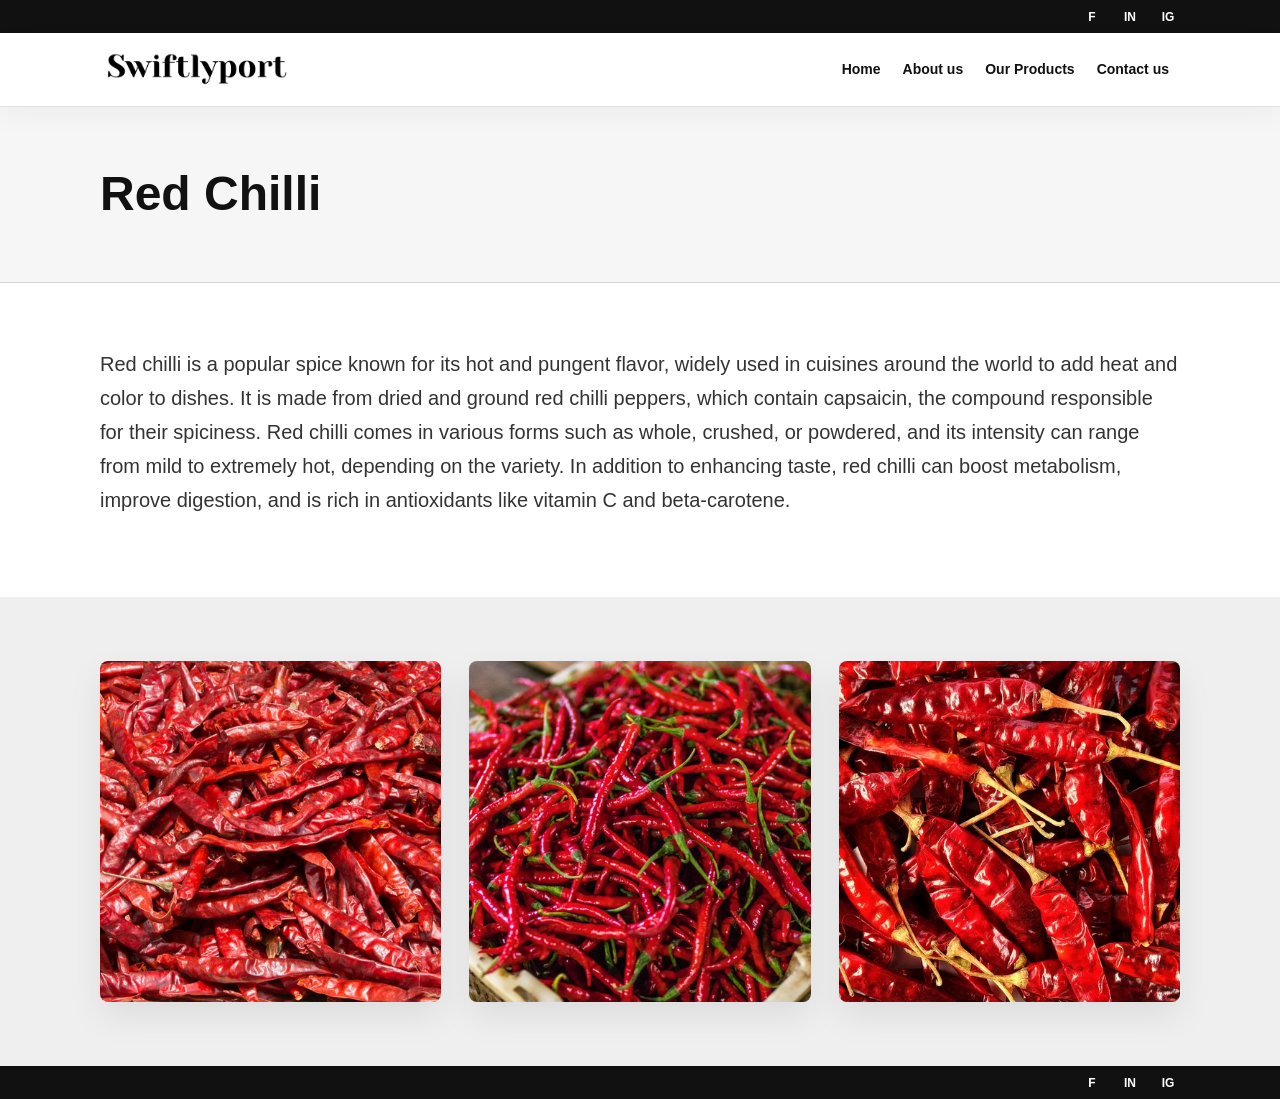
<file: red-chilli/index.html>
<!doctype html>
<html lang="en">
<head><meta charset="utf-8"><meta name="viewport" content="width=device-width, initial-scale=1"><meta http-equiv="Content-Security-Policy" content="default-src 'self'; base-uri 'self'; form-action 'self'; object-src 'none'; img-src 'self'; script-src 'self'; style-src 'self'"><title>Red Chilli | Swiftlyport</title><link rel="icon" href="../assets/cropped-Swiftlyport-1-32x32.png"><link rel="stylesheet" href="../style.css"></head>
<body>
  <div class="topbar"><div class="wrap social-row"><a href="#">f</a><a href="#">in</a><a href="#">ig</a></div></div>
  <header class="site-header"><div class="wrap nav-wrap"><a class="brand" href="../"><img src="../assets/Turmeric-3.png" alt="Swiftlyport" width="475" height="106"></a><button class="menu-button" type="button" aria-expanded="false" aria-controls="site-menu"><span></span><span></span><span></span></button><nav id="site-menu" class="site-menu"><a href="../">Home</a><a href="../about-us/">About us</a><div class="menu-group"><button type="button">Our Products</button><div class="submenu"><a href="../makhana/">Makhana</a><a href="../rice/">Arica leaf table ware</a><a href="../ginger/">Ginger</a><a href="../garlic-onion-powder/">Garlic &amp; Onion powder</a><a href="../red-chilli/" aria-current="page">Red Chilli</a><a href="../other-products/">Other Products</a></div></div><a href="../contact-us/">Contact us</a></nav></div></header>
  <main><section class="page-title"><div class="wrap"><h1>Red Chilli</h1></div></section><section class="section"><div class="wrap"><p class="lead">Red chilli is a popular spice known for its hot and pungent flavor, widely used in cuisines around the world to add heat and color to dishes. It is made from dried and ground red chilli peppers, which contain capsaicin, the compound responsible for their spiciness. Red chilli comes in various forms such as whole, crushed, or powdered, and its intensity can range from mild to extremely hot, depending on the variety. In addition to enhancing taste, red chilli can boost metabolism, improve digestion, and is rich in antioxidants like vitamin C and beta-carotene.</p></div></section><section class="section products-band"><div class="wrap gallery"><img src="../assets/14.webp" alt="" width="475" height="475" loading="lazy" decoding="async"><img src="../assets/red-chilli-2.webp" alt="" width="475" height="475" loading="lazy" decoding="async"><img src="../assets/red-chilli-3.webp" alt="" width="475" height="475" loading="lazy" decoding="async"></div></section></main>
  <footer class="bottom"><div class="wrap social-row"><a href="#">f</a><a href="#">in</a><a href="#">ig</a></div></footer><script defer src="../script.js"></script>
</body></html>
</file>
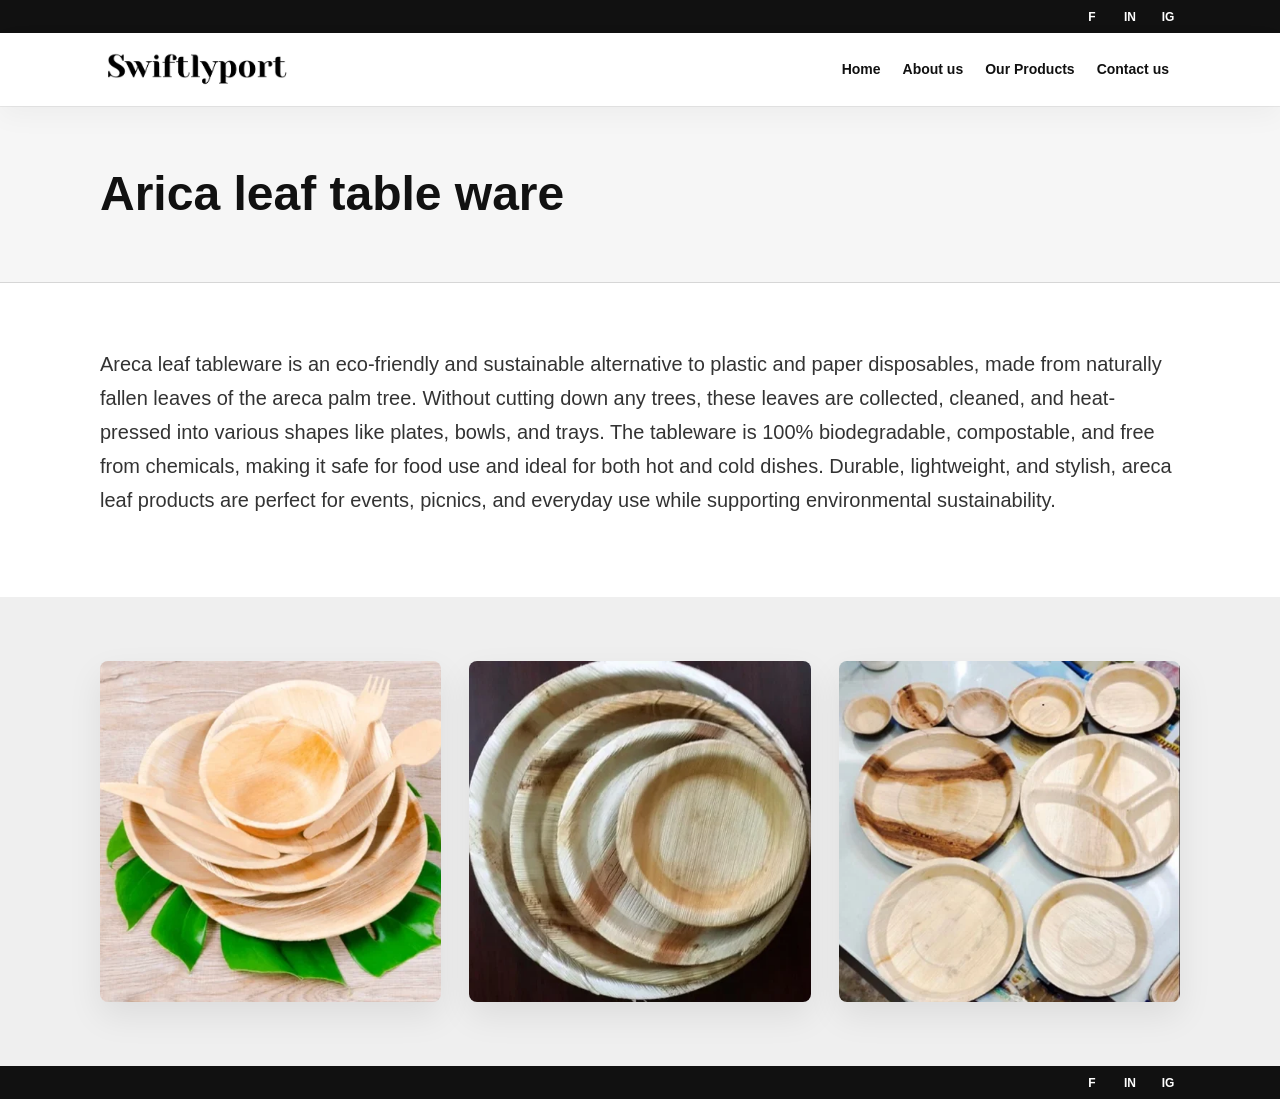
<file: rice/index.html>
<!doctype html>
<html lang="en">
<head>
  <meta charset="utf-8">
  <meta name="viewport" content="width=device-width, initial-scale=1">
  <meta http-equiv="Content-Security-Policy" content="default-src 'self'; base-uri 'self'; form-action 'self'; object-src 'none'; img-src 'self'; script-src 'self'; style-src 'self'">
  <title>Arica leaf table ware | Swiftlyport</title>
  <link rel="icon" href="../assets/cropped-Swiftlyport-1-32x32.png">
  <link rel="stylesheet" href="../style.css">
</head>
<body>
  <div class="topbar"><div class="wrap social-row"><a href="#">f</a><a href="#">in</a><a href="#">ig</a></div></div>
  <header class="site-header"><div class="wrap nav-wrap"><a class="brand" href="../"><img src="../assets/Turmeric-3.png" alt="Swiftlyport" width="475" height="106"></a><button class="menu-button" type="button" aria-expanded="false" aria-controls="site-menu"><span></span><span></span><span></span></button><nav id="site-menu" class="site-menu"><a href="../">Home</a><a href="../about-us/">About us</a><div class="menu-group"><button type="button">Our Products</button><div class="submenu"><a href="../makhana/">Makhana</a><a href="../rice/" aria-current="page">Arica leaf table ware</a><a href="../ginger/">Ginger</a><a href="../garlic-onion-powder/">Garlic &amp; Onion powder</a><a href="../red-chilli/">Red Chilli</a><a href="../other-products/">Other Products</a></div></div><a href="../contact-us/">Contact us</a></nav></div></header>
  <main>
    <section class="page-title"><div class="wrap"><h1>Arica leaf table ware</h1></div></section>
    <section class="section"><div class="wrap"><p class="lead">Areca leaf tableware is an eco-friendly and sustainable alternative to plastic and paper disposables, made from naturally fallen leaves of the areca palm tree. Without cutting down any trees, these leaves are collected, cleaned, and heat-pressed into various shapes like plates, bowls, and trays. The tableware is 100% biodegradable, compostable, and free from chemicals, making it safe for food use and ideal for both hot and cold dishes. Durable, lightweight, and stylish, areca leaf products are perfect for events, picnics, and everyday use while supporting environmental sustainability.</p></div></section>
    <section class="section products-band"><div class="wrap gallery"><img src="../assets/3.webp" alt="" width="475" height="475" loading="lazy" decoding="async"><img src="../assets/areca-2.webp" alt="" width="475" height="475" loading="lazy" decoding="async"><img src="../assets/areca-3.webp" alt="" width="475" height="475" loading="lazy" decoding="async"></div></section>
  </main>
  <footer class="bottom"><div class="wrap social-row"><a href="#">f</a><a href="#">in</a><a href="#">ig</a></div></footer>
  <script defer src="../script.js"></script>
</body>
</html>
</file>
<file: style.css>
:root {
  --black: #111;
  --text: #555;
  --muted: #777;
  --heading: #111;
  --line: #e8e8e8;
  --line-strong: #d6d6d6;
  --band: #efefef;
  --shadow: 0 14px 34px rgba(0, 0, 0, .08);
}

* { box-sizing: border-box; }
html { scroll-behavior: smooth; }
body {
  margin: 0;
  color: var(--text);
  background: #fff;
  font-family: "Inter", "Segoe UI", "Open Sans", Arial, sans-serif;
  font-size: 15px;
  line-height: 1.78;
  text-rendering: optimizeLegibility;
  -webkit-font-smoothing: antialiased;
}
a {
  color: inherit;
  text-decoration: none;
  transition: color .2s ease, background-color .2s ease, border-color .2s ease, box-shadow .2s ease, transform .2s ease;
}
img { display: block; max-width: 100%; height: auto; }
.wrap {
  width: min(1080px, calc(100% - 60px));
  margin: 0 auto;
}

.topbar,
.bottom {
  background: var(--black);
  color: #fff;
}
.topbar { min-height: 33px; }
.social-row {
  display: flex;
  justify-content: flex-end;
  gap: 14px;
  align-items: center;
  min-height: 33px;
}
.social-row a,
.follow a {
  display: inline-grid;
  place-items: center;
  width: 24px;
  height: 24px;
  color: #fff;
  font-size: 12px;
  font-weight: 700;
  line-height: 1;
  text-transform: uppercase;
}

.site-header {
  position: sticky;
  top: 0;
  z-index: 20;
  background: rgba(255, 255, 255, .96);
  box-shadow: 0 1px 0 rgba(0,0,0,.06), 0 10px 28px rgba(0, 0, 0, .04);
  backdrop-filter: blur(10px);
}
.nav-wrap {
  display: flex;
  align-items: center;
  min-height: 66px;
}
.brand img {
  width: 190px;
  max-height: 45px;
  object-fit: contain;
}
.site-menu {
  display: flex;
  align-items: center;
  gap: 0;
  margin-left: auto;
}
.site-menu a,
.site-menu button {
  border: 0;
  background: transparent;
  color: var(--heading);
  font: inherit;
  font-size: 14px;
  font-weight: 650;
  padding: 24px 11px;
  cursor: pointer;
}
.site-menu a:hover,
.site-menu button:hover { color: #000; }
.menu-group { position: relative; }
.submenu {
  display: none;
  position: absolute;
  top: 100%;
  left: 0;
  min-width: 240px;
  padding: 16px 0;
  background: #fff;
  border-top: 3px solid var(--black);
  box-shadow: var(--shadow);
}
.submenu a {
  display: block;
  padding: 8px 22px;
  white-space: nowrap;
}
.menu-group:hover .submenu,
.menu-group:focus-within .submenu { display: block; }
.menu-button { display: none; }

.hero {
  overflow: hidden;
  background: #f3f3f3;
}
.slider {
  position: relative;
  width: 100%;
  aspect-ratio: 2 / 1;
  max-height: 800px;
}
.slides,
.slide {
  position: absolute;
  inset: 0;
}
.slide {
  width: 100%;
  height: 100%;
  object-fit: cover;
  opacity: 0;
  transition: opacity .45s ease;
}
.slide.active { opacity: 1; }
.slider-arrow {
  position: absolute;
  top: 50%;
  width: 34px;
  height: 54px;
  border: 0;
  background: rgba(0,0,0,.18);
  transform: translateY(-50%);
  cursor: pointer;
}
.slider-arrow:hover { background: rgba(0,0,0,.28); }
.slider-arrow::before {
  content: "";
  position: absolute;
  top: 50%;
  width: 18px;
  height: 18px;
  border-top: 3px solid rgba(255,255,255,.85);
  border-left: 3px solid rgba(255,255,255,.85);
}
.slider-arrow.prev { left: 15px; }
.slider-arrow.next { right: 15px; }
.slider-arrow.prev::before {
  left: 12px;
  transform: translateY(-50%) rotate(-45deg);
}
.slider-arrow.next::before {
  right: 12px;
  transform: translateY(-50%) rotate(135deg);
}

.section {
  padding: 64px 0;
}
.page-title {
  padding: 62px 0;
  background: #f6f6f6;
  border-bottom: 1px solid var(--line-strong);
}
.page-title h1 {
  margin: 0;
  color: var(--heading);
  font-size: clamp(34px, 5vw, 48px);
  font-weight: 800;
  line-height: 1.08;
}
h2, h3, h4 {
  color: var(--heading);
  line-height: 1.18;
  font-weight: 800;
}
h2 {
  position: relative;
  margin: 0 0 28px;
  font-size: 30px;
}
h2::after {
  content: "";
  display: block;
  width: 52px;
  height: 3px;
  margin-top: 12px;
  border-radius: 999px;
  background: var(--black);
}
h3 {
  margin: 20px 0 10px;
  font-size: 20px;
}
p { margin: 0 0 16px; }
.copy { max-width: 1040px; }
.lead {
  color: #333;
  font-size: 20px;
  line-height: 1.7;
}
.gallery {
  display: grid;
  grid-template-columns: repeat(3, 1fr);
  gap: 28px;
}
.gallery img {
  width: 100%;
  aspect-ratio: 1;
  object-fit: cover;
  border-radius: 8px;
  box-shadow: var(--shadow);
}
.detail-block + .detail-block {
  margin-top: 58px;
}
.detail-block h2 {
  margin-bottom: 16px;
}
.icon-list {
  display: grid;
  grid-template-columns: repeat(3, 1fr);
  gap: 24px;
}
.icon-card {
  border: 1px solid var(--line-strong);
  border-radius: 8px;
  padding: 28px;
  background: #fff;
  box-shadow: 0 10px 26px rgba(0, 0, 0, .05);
}
.icon {
  display: inline-grid;
  place-items: center;
  width: 42px;
  height: 42px;
  margin-bottom: 14px;
  border-radius: 50%;
  background: var(--black);
  color: #fff;
  font-weight: 700;
}
.contact-cards {
  display: grid;
  grid-template-columns: repeat(3, 1fr);
  gap: 28px;
}
.contact-card {
  display: grid;
  place-items: center;
  min-height: 150px;
  padding: 26px;
  border: 1px solid var(--line-strong);
  border-radius: 8px;
  text-align: center;
  background: #fff;
  box-shadow: var(--shadow);
}
.contact-card strong {
  display: block;
  color: var(--heading);
  font-size: 18px;
  font-weight: 500;
}
.products-band {
  background: var(--band);
}
.product-grid {
  display: grid;
  grid-template-columns: repeat(3, 1fr);
  gap: 42px 56px;
}
.product {
  display: flex;
  flex-direction: column;
  min-width: 0;
  padding-bottom: 4px;
}
.product img {
  width: 100%;
  aspect-ratio: 1;
  object-fit: cover;
  border-radius: 8px;
  box-shadow: var(--shadow);
  transition: transform .2s ease, box-shadow .2s ease;
}
.product:hover img {
  transform: translateY(-2px);
  box-shadow: 0 18px 40px rgba(0, 0, 0, .12);
}
.product ul,
.why ul {
  margin: 0 0 22px;
  padding-left: 22px;
}
.product li,
.why li {
  margin-bottom: 6px;
}
.button {
  display: inline-block;
  margin-top: 6px;
  padding: 9px 19px;
  border: 2px solid var(--black);
  border-radius: 999px;
  color: var(--black);
  font-size: 14px;
  font-weight: 750;
  line-height: 1.4;
  text-transform: lowercase;
}
.product .button {
  align-self: flex-start;
  margin-top: auto;
}
.button:hover {
  color: #fff;
  background: var(--black);
  transform: translateY(-1px);
}

.two-col {
  display: grid;
  grid-template-columns: 1fr 1fr;
  gap: 56px;
  align-items: center;
}
.two-col img {
  width: 100%;
  max-width: 475px;
  justify-self: center;
  border-radius: 8px;
  box-shadow: var(--shadow);
}
.why {
  border-left: 3px solid var(--line-strong);
  padding-left: 36px;
}

.footer-panel {
  padding: 60px 0;
  background: #f5f5f5;
  border-top: 1px solid var(--line-strong);
}
.footer-grid {
  display: grid;
  grid-template-columns: 1fr 1fr 2fr;
  gap: 48px;
  align-items: start;
}
.footer-logo {
  width: min(240px, 100%);
  border: 1px solid var(--line-strong);
  border-radius: 8px;
  margin-bottom: 22px;
  background: #fff;
}
.follow {
  display: flex;
  justify-content: center;
  gap: 8px;
  max-width: 240px;
}
.follow a {
  width: 34px;
  height: 34px;
  background: var(--black);
  border-radius: 50%;
}
.footer-links {
  display: grid;
  gap: 4px;
}
.footer-links a:hover { color: #000; }
.contact-form {
  display: grid;
  grid-template-columns: 1fr 1fr;
  gap: 14px;
}
.contact-form label {
  display: grid;
  gap: 5px;
  color: transparent;
  font-size: 0;
}
.contact-form label:nth-child(3) {
  grid-column: 1 / -1;
}
input,
textarea {
  width: 100%;
  border: 1px solid var(--line-strong);
  border-radius: 7px;
  background: #fff;
  color: var(--heading);
  font: inherit;
  font-size: 14px;
  padding: 12px;
}
input:focus,
textarea:focus {
  outline: 0;
  border-color: var(--black);
  box-shadow: 0 0 0 3px rgba(0, 0, 0, .1);
}
::placeholder { color: #8a978f; }
textarea {
  min-height: 150px;
  resize: vertical;
}
.contact-form .button {
  justify-self: end;
  grid-column: 1 / -1;
  background: #fff;
  cursor: pointer;
}
.contact-form .button:hover { background: var(--black); }

@media (max-width: 980px) {
  .wrap { width: min(92%, 1080px); }
  .menu-button {
    display: grid;
    gap: 4px;
    margin-left: auto;
    padding: 10px;
    border: 0;
    background: transparent;
  }
  .menu-button span {
    display: block;
    width: 24px;
    height: 2px;
    background: var(--black);
  }
  .site-menu {
    display: none;
    position: absolute;
    top: 66px;
    left: 0;
    right: 0;
    flex-direction: column;
    align-items: stretch;
    background: #fff;
    border-top: 1px solid var(--line);
  }
  .site-menu.open { display: flex; }
  .site-menu a,
  .site-menu button {
    width: 100%;
    padding: 12px 5%;
    text-align: left;
  }
  .submenu {
    position: static;
    box-shadow: none;
    border-top: 0;
    padding: 0 0 8px;
  }
  .menu-group.open .submenu { display: block; }
  .product-grid,
  .two-col,
  .footer-grid,
  .gallery,
  .icon-list,
  .contact-cards {
    grid-template-columns: 1fr;
  }
  .reverse img { order: 2; }
  .why {
    border-left: 0;
    padding-left: 0;
  }
}

@media (max-width: 700px) {
  body { font-size: 13px; }
  .section,
  .footer-panel { padding: 38px 0; }
  .topbar { display: none; }
  .brand img { width: 160px; }
  .slider { aspect-ratio: 2 / 1; }
  .slider-arrow { display: none; }
  h2 { font-size: 24px; }
  .contact-form { grid-template-columns: 1fr; }
}
</file>
